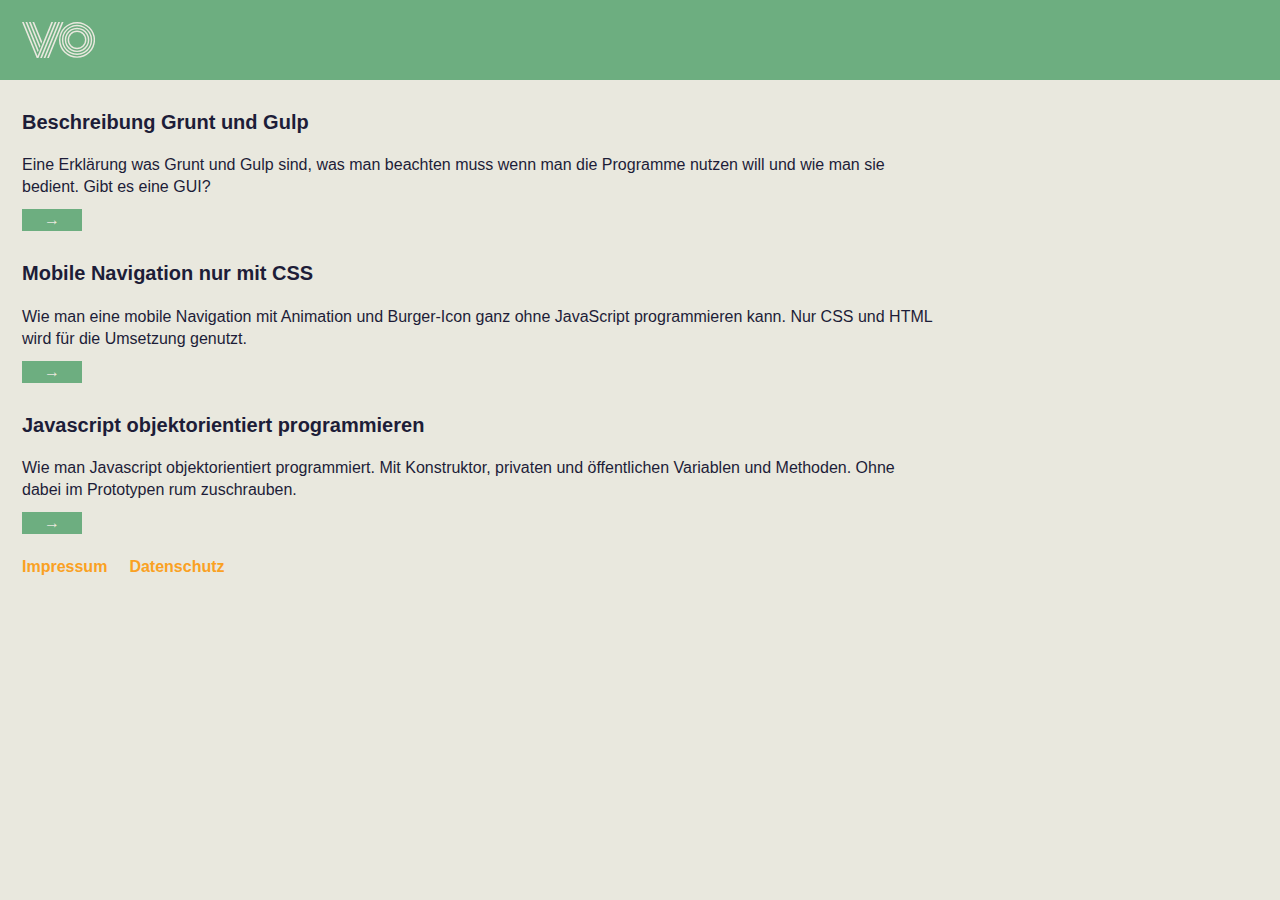
<file: index.html>
<!doctype html><html lang=""><head><meta charset="utf-8"><meta http-equiv="x-ua-compatible" content="ie=edge"><title>vovovovo - Blog</title><meta name="description" content=""><meta name="viewport" content="width=device-width,initial-scale=1"><link rel="canonical" href="http://vovovovo.eu/index.html"></head><body><!--[if lt IE 8]><p class="browserupgrade">You are using an <strong>outdated</strong> browser. Please <a href="http://browsehappy.com/">upgrade your browser</a> to improve your experience.</p><![endif]--><div class="u-bg--green c-logo u-p"><a href="/"><svg xmlns="http://www.w3.org/2000/svg" width="73.099" height="36" viewBox="0 0 73.099283 36"><path d="M0 .076h1.748l13.81 33.82L29.365.076h1.726L16.432 36h-1.75L0 .076zM16.678 28.19l-.92 1.996L3.476.076H5.2L16.68 28.19zm1.726-4.273l-.852 2.147L6.95.076h1.748l9.706 23.84zm1.704-4.34l-.852 2.192L10.424.075h1.726l7.958 19.502zm19.66-19.5h1.747L26.833 36h-1.726L39.767.076zm-3.453 0h1.726L23.36 36h-1.726L36.315.076zm-3.497 0h1.748L19.883 36h-1.726L32.817.076zM49.422 12.34q-2.328 2.31-2.328 5.574 0 3.265 2.328 5.574 2.327 2.31 5.618 2.31 3.29 0 5.62-2.31 2.326-2.31 2.326-5.574T60.66 12.34q-2.33-2.308-5.62-2.308t-5.618 2.31zm-3.03 9.197q-.743-1.732-.743-3.623 0-1.89.742-3.602.742-1.732 2.006-2.986 1.265-1.254 2.99-1.99 1.746-.737 3.652-.737 1.906 0 3.632.735 1.746.737 3.01 1.99 1.264 1.255 2.006 2.987.743 1.712.743 3.602t-.742 3.623q-.742 1.712-2.006 2.966-1.264 1.254-3.01 1.99-1.726.737-3.632.737-1.906 0-3.652-.736-1.725-.737-2.99-1.99-1.264-1.255-2.006-2.967zm-.743-9.017q-1.445 2.468-1.445 5.394 0 2.927 1.444 5.395 1.464 2.467 3.952 3.92 2.49 1.433 5.438 1.433 2.95 0 5.438-1.433 2.488-1.453 3.933-3.92 1.466-2.47 1.466-5.396 0-2.926-1.465-5.394-1.444-2.468-3.932-3.9-2.488-1.454-5.438-1.454-2.95 0-5.438 1.453-2.488 1.432-3.953 3.9zm-1.245 11.505q-1.645-2.806-1.645-6.11 0-3.305 1.645-6.11 1.646-2.808 4.475-4.44 2.83-1.632 6.16-1.632t6.16 1.632q2.83 1.632 4.475 4.44 1.645 2.805 1.645 6.11 0 3.304-1.645 6.11-1.645 2.807-4.475 4.44-2.83 1.63-6.16 1.63t-6.16-1.63q-2.83-1.633-4.475-4.44zM42.4 12.62q-1.085 2.528-1.085 5.294 0 2.767 1.084 5.295 1.082 2.527 2.908 4.358 1.846 1.812 4.395 2.887 2.548 1.074 5.337 1.074 2.79 0 5.338-1.075t4.374-2.887q1.846-1.83 2.93-4.36 1.083-2.527 1.083-5.294 0-2.766-1.083-5.294-1.084-2.528-2.93-4.34-1.826-1.83-4.374-2.906Q57.828 4.3 55.04 4.3q-2.79 0-5.337 1.074-2.55 1.075-4.395 2.906-1.826 1.812-2.91 4.34zm-.503 12.838q-2.026-3.463-2.026-7.544 0-4.08 2.027-7.544 2.047-3.463 5.538-5.473 3.492-2.03 7.605-2.03 4.114 0 7.605 2.03 3.49 2.01 5.518 5.473 2.047 3.464 2.047 7.544t-2.047 7.544q-2.027 3.464-5.518 5.494-3.49 2.01-7.605 2.01-4.113 0-7.605-2.01-3.49-2.03-5.538-5.494zM39.73 11.525q-1.304 3.045-1.304 6.39 0 3.344 1.304 6.41 1.324 3.044 3.552 5.254 2.227 2.208 5.297 3.522 3.09 1.294 6.46 1.294t6.44-1.294q3.09-1.314 5.32-3.523 2.226-2.21 3.53-5.256 1.325-3.065 1.325-6.41 0-3.344-1.325-6.39Q69.026 8.46 66.8 6.25q-2.23-2.21-5.32-3.503-3.07-1.314-6.44-1.314-3.37 0-6.46 1.314Q45.51 4.04 43.28 6.25q-2.228 2.21-3.552 5.275zM38.406 24.88q-1.425-3.323-1.425-6.966 0-3.642 1.426-6.946 1.444-3.324 3.852-5.713 2.428-2.41 5.76-3.822Q51.367 0 55.04 0t7.003 1.433q3.35 1.413 5.76 3.822 2.427 2.39 3.852 5.713 1.444 3.304 1.444 6.946 0 3.643-1.445 6.967-1.425 3.305-3.853 5.714-2.408 2.39-5.76 3.802-3.33 1.433-7.002 1.433-3.672 0-7.023-1.434-3.33-1.413-5.76-3.802-2.407-2.41-3.85-5.713z"/></svg></a></div><div class="c-wrapper u-ph u-pt"><a href="Beschreibung-Grunt-und-Gulp.html" class="u-text--blue-dark u-cursor--pointer c-link-widget u-display--block"><h2 class="u-h3 u-mb- u-text--bold">Beschreibung Grunt und Gulp</h2><p class="u-mb-">Eine Erklärung was Grunt und Gulp sind, was man beachten muss wenn man die Programme nutzen will und wie man sie bedient. Gibt es eine GUI?</p><p class="u-bg--green u-display--inline-block u-text--grey-light u-ph">&#8594;</p></a><a href="Mobile-Navigation-nur-mit-CSS.html" class="u-text--blue-dark u-cursor--pointer c-link-widget u-display--block"><h2 class="u-h3 u-mb- u-text--bold">Mobile Navigation nur mit CSS</h2><p class="u-mb-">Wie man eine mobile Navigation mit Animation und Burger-Icon ganz ohne JavaScript programmieren kann. Nur CSS und HTML wird für die Umsetzung genutzt.</p><p class="u-bg--green u-display--inline-block u-text--grey-light u-ph">&#8594;</p></a><a href="Javascript-objektorientiert-programmieren.html" class="u-text--blue-dark u-cursor--pointer c-link-widget u-display--block"><h2 class="u-h3 u-mb- u-text--bold">Javascript objektorientiert programmieren</h2><p class="u-mb-">Wie man Javascript objektorientiert programmiert. Mit Konstruktor, privaten und öffentlichen Variablen und Methoden. Ohne dabei im Prototypen rum zuschrauben.</p><p class="u-bg--green u-display--inline-block u-text--grey-light u-ph">&#8594;</p></a></div><footer class="u-mh u-mb"><a href="Impressum.html" class="u-pr">Impressum</a><a href="Datenschutz.html">Datenschutz</a></footer><link rel="stylesheet" href="main.css"></body></html>
</file>
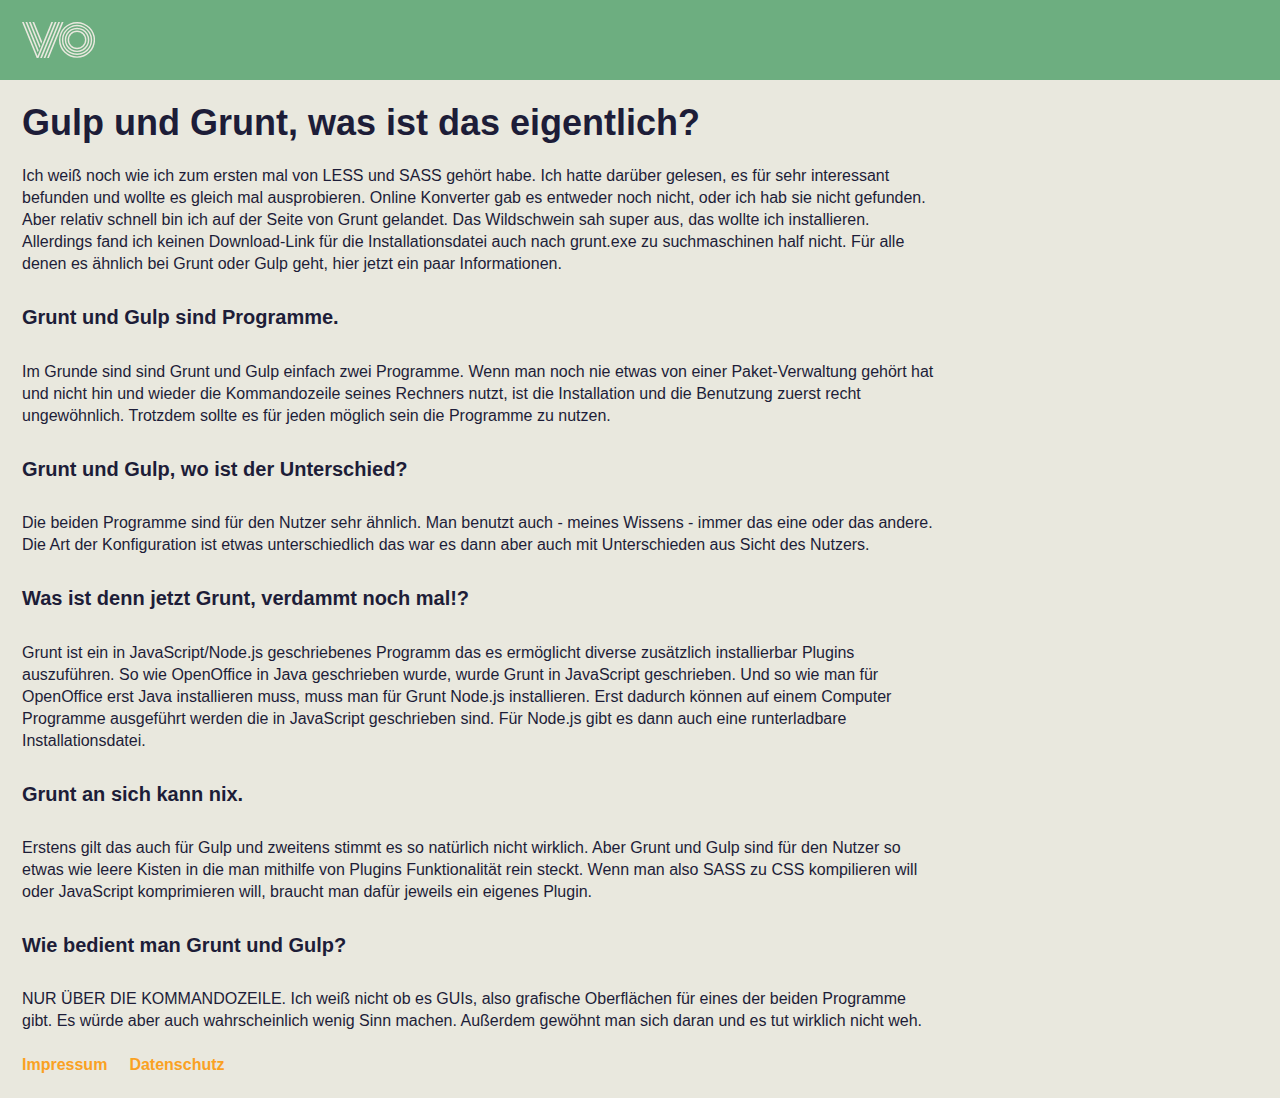
<file: Beschreibung-Grunt-und-Gulp.html>
<!doctype html><html lang=""><head><meta charset="utf-8"><meta http-equiv="x-ua-compatible" content="ie=edge"><title>Beschreibung Grunt und Gulp</title><meta name="description" content="Eine Erklärung was Grunt und Gulp sind, was man beachten muss wenn man die Programme nutzen will und wie man sie bedient. Gibt es eine GUI?"><meta name="viewport" content="width=device-width,initial-scale=1"><link rel="canonical" href="http://vovovovo.eu/Beschreibung-Grunt-und-Gulp.html"></head><body><!--[if lt IE 8]><p class="browserupgrade">You are using an <strong>outdated</strong> browser. Please <a href="http://browsehappy.com/">upgrade your browser</a> to improve your experience.</p><![endif]--><div class="u-bg--green c-logo u-p"><a href="/"><svg xmlns="http://www.w3.org/2000/svg" width="73.099" height="36" viewBox="0 0 73.099283 36"><path d="M0 .076h1.748l13.81 33.82L29.365.076h1.726L16.432 36h-1.75L0 .076zM16.678 28.19l-.92 1.996L3.476.076H5.2L16.68 28.19zm1.726-4.273l-.852 2.147L6.95.076h1.748l9.706 23.84zm1.704-4.34l-.852 2.192L10.424.075h1.726l7.958 19.502zm19.66-19.5h1.747L26.833 36h-1.726L39.767.076zm-3.453 0h1.726L23.36 36h-1.726L36.315.076zm-3.497 0h1.748L19.883 36h-1.726L32.817.076zM49.422 12.34q-2.328 2.31-2.328 5.574 0 3.265 2.328 5.574 2.327 2.31 5.618 2.31 3.29 0 5.62-2.31 2.326-2.31 2.326-5.574T60.66 12.34q-2.33-2.308-5.62-2.308t-5.618 2.31zm-3.03 9.197q-.743-1.732-.743-3.623 0-1.89.742-3.602.742-1.732 2.006-2.986 1.265-1.254 2.99-1.99 1.746-.737 3.652-.737 1.906 0 3.632.735 1.746.737 3.01 1.99 1.264 1.255 2.006 2.987.743 1.712.743 3.602t-.742 3.623q-.742 1.712-2.006 2.966-1.264 1.254-3.01 1.99-1.726.737-3.632.737-1.906 0-3.652-.736-1.725-.737-2.99-1.99-1.264-1.255-2.006-2.967zm-.743-9.017q-1.445 2.468-1.445 5.394 0 2.927 1.444 5.395 1.464 2.467 3.952 3.92 2.49 1.433 5.438 1.433 2.95 0 5.438-1.433 2.488-1.453 3.933-3.92 1.466-2.47 1.466-5.396 0-2.926-1.465-5.394-1.444-2.468-3.932-3.9-2.488-1.454-5.438-1.454-2.95 0-5.438 1.453-2.488 1.432-3.953 3.9zm-1.245 11.505q-1.645-2.806-1.645-6.11 0-3.305 1.645-6.11 1.646-2.808 4.475-4.44 2.83-1.632 6.16-1.632t6.16 1.632q2.83 1.632 4.475 4.44 1.645 2.805 1.645 6.11 0 3.304-1.645 6.11-1.645 2.807-4.475 4.44-2.83 1.63-6.16 1.63t-6.16-1.63q-2.83-1.633-4.475-4.44zM42.4 12.62q-1.085 2.528-1.085 5.294 0 2.767 1.084 5.295 1.082 2.527 2.908 4.358 1.846 1.812 4.395 2.887 2.548 1.074 5.337 1.074 2.79 0 5.338-1.075t4.374-2.887q1.846-1.83 2.93-4.36 1.083-2.527 1.083-5.294 0-2.766-1.083-5.294-1.084-2.528-2.93-4.34-1.826-1.83-4.374-2.906Q57.828 4.3 55.04 4.3q-2.79 0-5.337 1.074-2.55 1.075-4.395 2.906-1.826 1.812-2.91 4.34zm-.503 12.838q-2.026-3.463-2.026-7.544 0-4.08 2.027-7.544 2.047-3.463 5.538-5.473 3.492-2.03 7.605-2.03 4.114 0 7.605 2.03 3.49 2.01 5.518 5.473 2.047 3.464 2.047 7.544t-2.047 7.544q-2.027 3.464-5.518 5.494-3.49 2.01-7.605 2.01-4.113 0-7.605-2.01-3.49-2.03-5.538-5.494zM39.73 11.525q-1.304 3.045-1.304 6.39 0 3.344 1.304 6.41 1.324 3.044 3.552 5.254 2.227 2.208 5.297 3.522 3.09 1.294 6.46 1.294t6.44-1.294q3.09-1.314 5.32-3.523 2.226-2.21 3.53-5.256 1.325-3.065 1.325-6.41 0-3.344-1.325-6.39Q69.026 8.46 66.8 6.25q-2.23-2.21-5.32-3.503-3.07-1.314-6.44-1.314-3.37 0-6.46 1.314Q45.51 4.04 43.28 6.25q-2.228 2.21-3.552 5.275zM38.406 24.88q-1.425-3.323-1.425-6.966 0-3.642 1.426-6.946 1.444-3.324 3.852-5.713 2.428-2.41 5.76-3.822Q51.367 0 55.04 0t7.003 1.433q3.35 1.413 5.76 3.822 2.427 2.39 3.852 5.713 1.444 3.304 1.444 6.946 0 3.643-1.445 6.967-1.425 3.305-3.853 5.714-2.408 2.39-5.76 3.802-3.33 1.433-7.002 1.433-3.672 0-7.023-1.434-3.33-1.413-5.76-3.802-2.407-2.41-3.85-5.713z"/></svg></a></div><section class="c-wrapper u-ph u-pt"><h1>Gulp und Grunt, was ist das eigentlich?</h1><p>Ich weiß noch wie ich zum ersten mal von LESS und SASS gehört habe. Ich hatte darüber gelesen, es für sehr interessant befunden und wollte es gleich mal ausprobieren. Online Konverter gab es entweder noch nicht, oder ich hab sie nicht gefunden. Aber relativ schnell bin ich auf der Seite von Grunt gelandet. Das Wildschwein sah super aus, das wollte ich installieren. Allerdings fand ich keinen Download-Link für die Installationsdatei auch nach grunt.exe zu suchmaschinen half nicht. Für alle denen es ähnlich bei Grunt oder Gulp geht, hier jetzt ein paar Informationen.</p><h2>Grunt und Gulp sind Programme.</h2><p>Im Grunde sind sind Grunt und Gulp einfach zwei Programme. Wenn man noch nie etwas von einer Paket-Verwaltung gehört hat und nicht hin und wieder die Kommandozeile seines Rechners nutzt, ist die Installation und die Benutzung zuerst recht ungewöhnlich. Trotzdem sollte es für jeden möglich sein die Programme zu nutzen.</p><h2>Grunt und Gulp, wo ist der Unterschied?</h2><p>Die beiden Programme sind für den Nutzer sehr ähnlich. Man benutzt auch - meines Wissens - immer das eine oder das andere. Die Art der Konfiguration ist etwas unterschiedlich das war es dann aber auch mit Unterschieden aus Sicht des Nutzers.</p><h2>Was ist denn jetzt Grunt, verdammt noch mal!?</h2><p>Grunt ist ein in JavaScript/Node.js geschriebenes Programm das es ermöglicht diverse zusätzlich installierbar Plugins auszuführen. So wie OpenOffice in Java geschrieben wurde, wurde Grunt in JavaScript geschrieben. Und so wie man für OpenOffice erst Java installieren muss, muss man für Grunt Node.js installieren. Erst dadurch können auf einem Computer Programme ausgeführt werden die in JavaScript geschrieben sind. Für Node.js gibt es dann auch eine runterladbare Installationsdatei.</p><h2>Grunt an sich kann nix.</h2><p>Erstens gilt das auch für Gulp und zweitens stimmt es so natürlich nicht wirklich. Aber Grunt und Gulp sind für den Nutzer so etwas wie leere Kisten in die man mithilfe von Plugins Funktionalität rein steckt. Wenn man also SASS zu CSS kompilieren will oder JavaScript komprimieren will, braucht man dafür jeweils ein eigenes Plugin.</p><h2>Wie bedient man Grunt und Gulp?</h2><p>NUR ÜBER DIE KOMMANDOZEILE. Ich weiß nicht ob es GUIs, also grafische Oberflächen für eines der beiden Programme gibt. Es würde aber auch wahrscheinlich wenig Sinn machen. Außerdem gewöhnt man sich daran und es tut wirklich nicht weh.</p></section><footer class="u-mh u-mb"><a href="Impressum.html" class="u-pr">Impressum</a><a href="Datenschutz.html">Datenschutz</a></footer><link rel="stylesheet" href="main.css"><link rel="stylesheet" href="prism.css"></body></html>
</file>
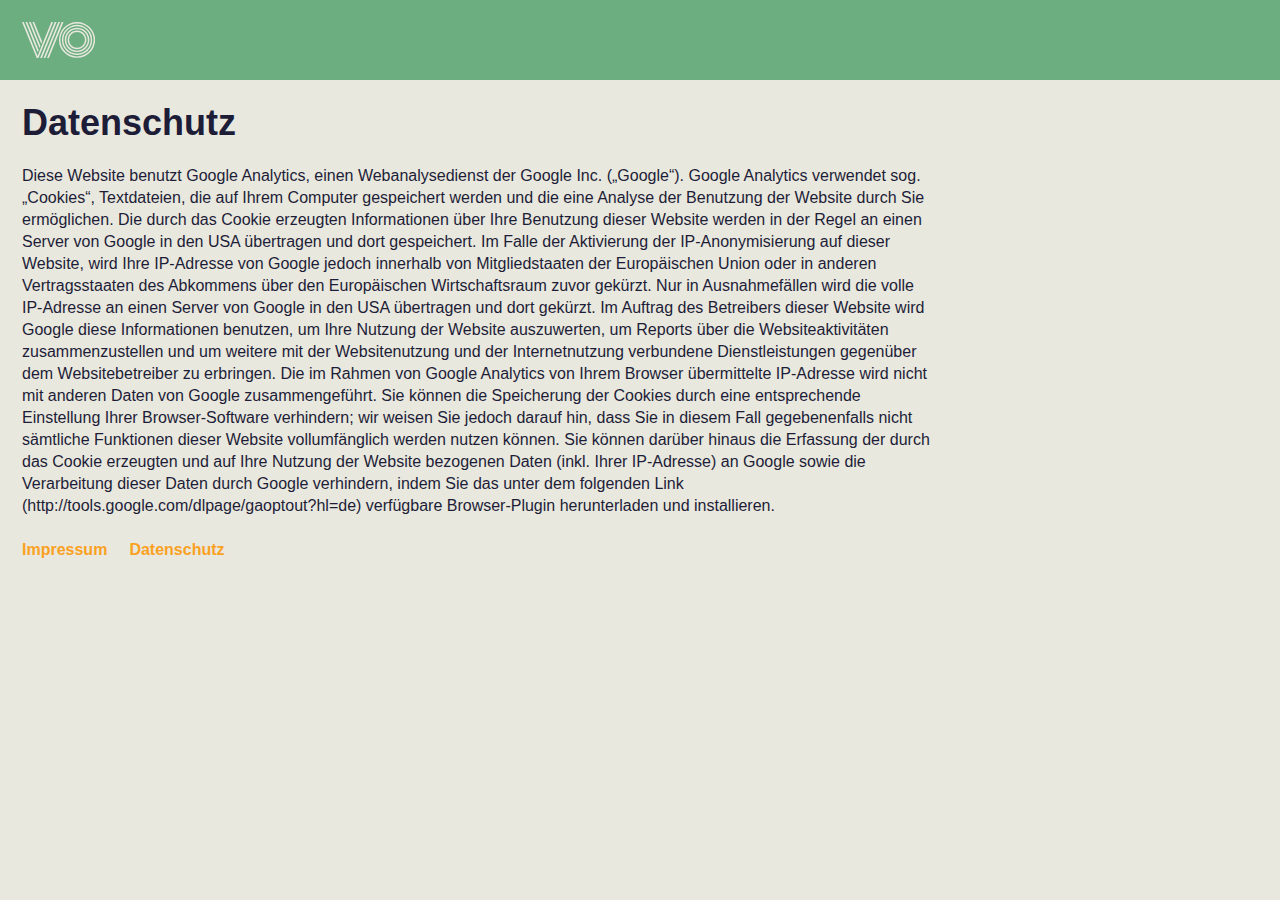
<file: Datenschutz.html>
<!doctype html><html lang=""><head><meta charset="utf-8"><meta http-equiv="x-ua-compatible" content="ie=edge"><title>Datenschutz</title><meta name="description" content=""><meta name="viewport" content="width=device-width,initial-scale=1"><link rel="canonical" href="http://vovovovo.eu/Datenschutz.html"></head><body><!--[if lt IE 8]><p class="browserupgrade">You are using an <strong>outdated</strong> browser. Please <a href="http://browsehappy.com/">upgrade your browser</a> to improve your experience.</p><![endif]--><div class="u-bg--green c-logo u-p"><a href="/"><svg xmlns="http://www.w3.org/2000/svg" width="73.099" height="36" viewBox="0 0 73.099283 36"><path d="M0 .076h1.748l13.81 33.82L29.365.076h1.726L16.432 36h-1.75L0 .076zM16.678 28.19l-.92 1.996L3.476.076H5.2L16.68 28.19zm1.726-4.273l-.852 2.147L6.95.076h1.748l9.706 23.84zm1.704-4.34l-.852 2.192L10.424.075h1.726l7.958 19.502zm19.66-19.5h1.747L26.833 36h-1.726L39.767.076zm-3.453 0h1.726L23.36 36h-1.726L36.315.076zm-3.497 0h1.748L19.883 36h-1.726L32.817.076zM49.422 12.34q-2.328 2.31-2.328 5.574 0 3.265 2.328 5.574 2.327 2.31 5.618 2.31 3.29 0 5.62-2.31 2.326-2.31 2.326-5.574T60.66 12.34q-2.33-2.308-5.62-2.308t-5.618 2.31zm-3.03 9.197q-.743-1.732-.743-3.623 0-1.89.742-3.602.742-1.732 2.006-2.986 1.265-1.254 2.99-1.99 1.746-.737 3.652-.737 1.906 0 3.632.735 1.746.737 3.01 1.99 1.264 1.255 2.006 2.987.743 1.712.743 3.602t-.742 3.623q-.742 1.712-2.006 2.966-1.264 1.254-3.01 1.99-1.726.737-3.632.737-1.906 0-3.652-.736-1.725-.737-2.99-1.99-1.264-1.255-2.006-2.967zm-.743-9.017q-1.445 2.468-1.445 5.394 0 2.927 1.444 5.395 1.464 2.467 3.952 3.92 2.49 1.433 5.438 1.433 2.95 0 5.438-1.433 2.488-1.453 3.933-3.92 1.466-2.47 1.466-5.396 0-2.926-1.465-5.394-1.444-2.468-3.932-3.9-2.488-1.454-5.438-1.454-2.95 0-5.438 1.453-2.488 1.432-3.953 3.9zm-1.245 11.505q-1.645-2.806-1.645-6.11 0-3.305 1.645-6.11 1.646-2.808 4.475-4.44 2.83-1.632 6.16-1.632t6.16 1.632q2.83 1.632 4.475 4.44 1.645 2.805 1.645 6.11 0 3.304-1.645 6.11-1.645 2.807-4.475 4.44-2.83 1.63-6.16 1.63t-6.16-1.63q-2.83-1.633-4.475-4.44zM42.4 12.62q-1.085 2.528-1.085 5.294 0 2.767 1.084 5.295 1.082 2.527 2.908 4.358 1.846 1.812 4.395 2.887 2.548 1.074 5.337 1.074 2.79 0 5.338-1.075t4.374-2.887q1.846-1.83 2.93-4.36 1.083-2.527 1.083-5.294 0-2.766-1.083-5.294-1.084-2.528-2.93-4.34-1.826-1.83-4.374-2.906Q57.828 4.3 55.04 4.3q-2.79 0-5.337 1.074-2.55 1.075-4.395 2.906-1.826 1.812-2.91 4.34zm-.503 12.838q-2.026-3.463-2.026-7.544 0-4.08 2.027-7.544 2.047-3.463 5.538-5.473 3.492-2.03 7.605-2.03 4.114 0 7.605 2.03 3.49 2.01 5.518 5.473 2.047 3.464 2.047 7.544t-2.047 7.544q-2.027 3.464-5.518 5.494-3.49 2.01-7.605 2.01-4.113 0-7.605-2.01-3.49-2.03-5.538-5.494zM39.73 11.525q-1.304 3.045-1.304 6.39 0 3.344 1.304 6.41 1.324 3.044 3.552 5.254 2.227 2.208 5.297 3.522 3.09 1.294 6.46 1.294t6.44-1.294q3.09-1.314 5.32-3.523 2.226-2.21 3.53-5.256 1.325-3.065 1.325-6.41 0-3.344-1.325-6.39Q69.026 8.46 66.8 6.25q-2.23-2.21-5.32-3.503-3.07-1.314-6.44-1.314-3.37 0-6.46 1.314Q45.51 4.04 43.28 6.25q-2.228 2.21-3.552 5.275zM38.406 24.88q-1.425-3.323-1.425-6.966 0-3.642 1.426-6.946 1.444-3.324 3.852-5.713 2.428-2.41 5.76-3.822Q51.367 0 55.04 0t7.003 1.433q3.35 1.413 5.76 3.822 2.427 2.39 3.852 5.713 1.444 3.304 1.444 6.946 0 3.643-1.445 6.967-1.425 3.305-3.853 5.714-2.408 2.39-5.76 3.802-3.33 1.433-7.002 1.433-3.672 0-7.023-1.434-3.33-1.413-5.76-3.802-2.407-2.41-3.85-5.713z"/></svg></a></div><section class="c-wrapper u-ph u-pt"><h1>Datenschutz</h1><p>Diese Website benutzt Google Analytics, einen Webanalysedienst der Google Inc. („Google“). Google Analytics verwendet sog. „Cookies“, Textdateien, die auf Ihrem Computer gespeichert werden und die eine Analyse der Benutzung der Website durch Sie ermöglichen. Die durch das Cookie erzeugten Informationen über Ihre Benutzung dieser Website werden in der Regel an einen Server von Google in den USA übertragen und dort gespeichert. Im Falle der Aktivierung der IP-Anonymisierung auf dieser Website, wird Ihre IP-Adresse von Google jedoch innerhalb von Mitgliedstaaten der Europäischen Union oder in anderen Vertragsstaaten des Abkommens über den Europäischen Wirtschaftsraum zuvor gekürzt. Nur in Ausnahmefällen wird die volle IP-Adresse an einen Server von Google in den USA übertragen und dort gekürzt. Im Auftrag des Betreibers dieser Website wird Google diese Informationen benutzen, um Ihre Nutzung der Website auszuwerten, um Reports über die Websiteaktivitäten zusammenzustellen und um weitere mit der Websitenutzung und der Internetnutzung verbundene Dienstleistungen gegenüber dem Websitebetreiber zu erbringen. Die im Rahmen von Google Analytics von Ihrem Browser übermittelte IP-Adresse wird nicht mit anderen Daten von Google zusammengeführt. Sie können die Speicherung der Cookies durch eine entsprechende Einstellung Ihrer Browser-Software verhindern; wir weisen Sie jedoch darauf hin, dass Sie in diesem Fall gegebenenfalls nicht sämtliche Funktionen dieser Website vollumfänglich werden nutzen können. Sie können darüber hinaus die Erfassung der durch das Cookie erzeugten und auf Ihre Nutzung der Website bezogenen Daten (inkl. Ihrer IP-Adresse) an Google sowie die Verarbeitung dieser Daten durch Google verhindern, indem Sie das unter dem folgenden Link (http://tools.google.com/dlpage/gaoptout?hl=de) verfügbare Browser-Plugin herunterladen und installieren.</p></section><footer class="u-mh u-mb"><a href="Impressum.html" class="u-pr">Impressum</a><a href="Datenschutz.html">Datenschutz</a></footer><link rel="stylesheet" href="main.css"><link rel="stylesheet" href="prism.css"></body></html>
</file>
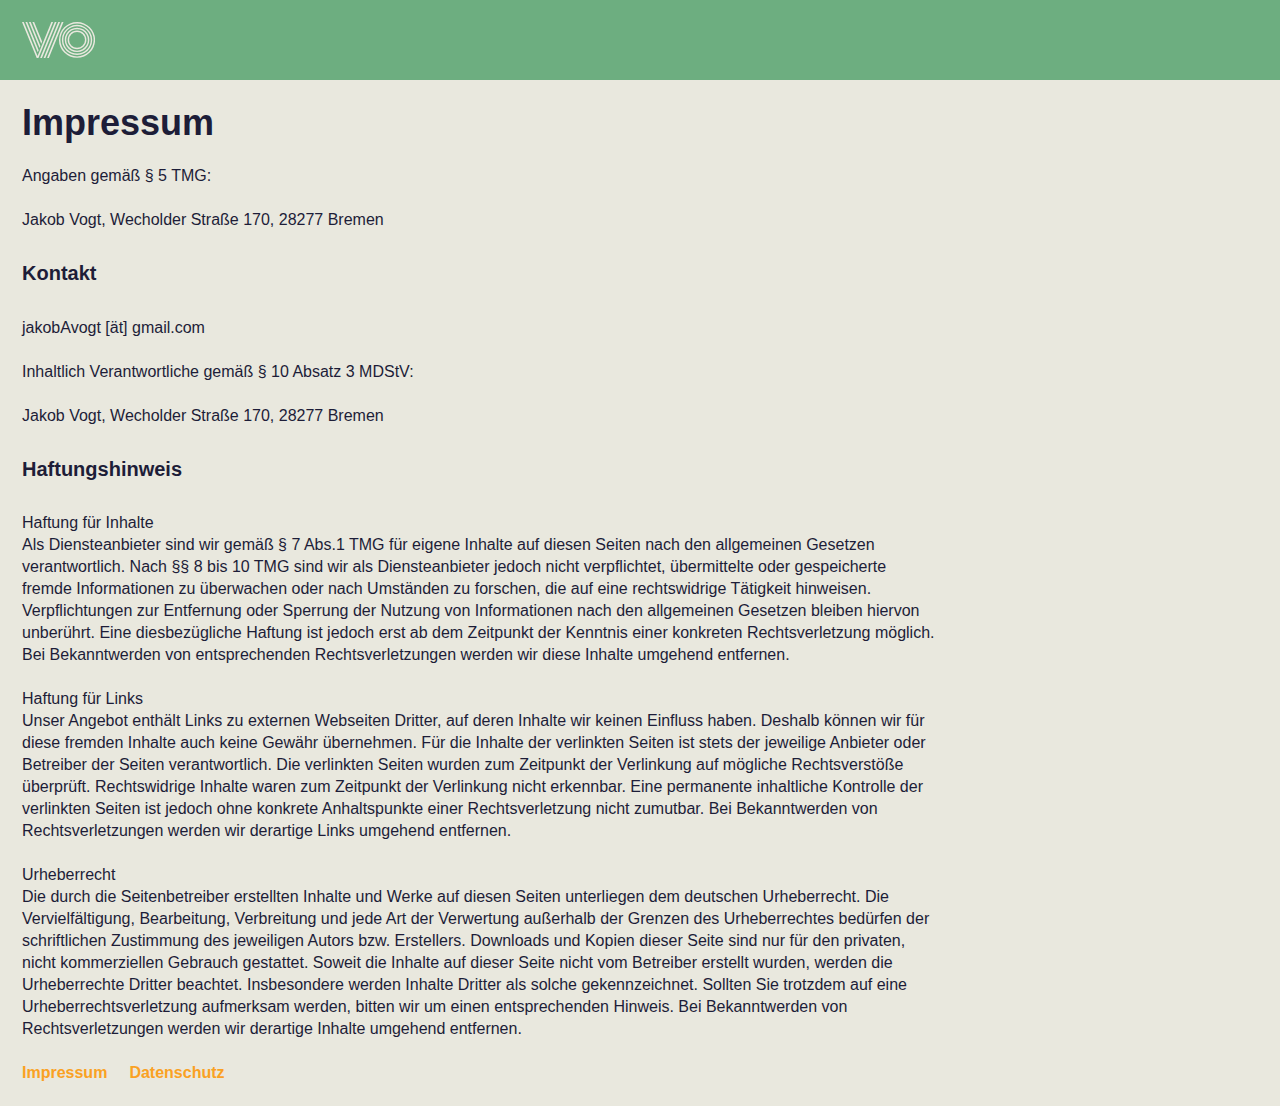
<file: Impressum.html>
<!doctype html><html lang=""><head><meta charset="utf-8"><meta http-equiv="x-ua-compatible" content="ie=edge"><title>Impressum</title><meta name="description" content=""><meta name="viewport" content="width=device-width,initial-scale=1"><link rel="canonical" href="http://vovovovo.eu/Impressum.html"></head><body><!--[if lt IE 8]><p class="browserupgrade">You are using an <strong>outdated</strong> browser. Please <a href="http://browsehappy.com/">upgrade your browser</a> to improve your experience.</p><![endif]--><div class="u-bg--green c-logo u-p"><a href="/"><svg xmlns="http://www.w3.org/2000/svg" width="73.099" height="36" viewBox="0 0 73.099283 36"><path d="M0 .076h1.748l13.81 33.82L29.365.076h1.726L16.432 36h-1.75L0 .076zM16.678 28.19l-.92 1.996L3.476.076H5.2L16.68 28.19zm1.726-4.273l-.852 2.147L6.95.076h1.748l9.706 23.84zm1.704-4.34l-.852 2.192L10.424.075h1.726l7.958 19.502zm19.66-19.5h1.747L26.833 36h-1.726L39.767.076zm-3.453 0h1.726L23.36 36h-1.726L36.315.076zm-3.497 0h1.748L19.883 36h-1.726L32.817.076zM49.422 12.34q-2.328 2.31-2.328 5.574 0 3.265 2.328 5.574 2.327 2.31 5.618 2.31 3.29 0 5.62-2.31 2.326-2.31 2.326-5.574T60.66 12.34q-2.33-2.308-5.62-2.308t-5.618 2.31zm-3.03 9.197q-.743-1.732-.743-3.623 0-1.89.742-3.602.742-1.732 2.006-2.986 1.265-1.254 2.99-1.99 1.746-.737 3.652-.737 1.906 0 3.632.735 1.746.737 3.01 1.99 1.264 1.255 2.006 2.987.743 1.712.743 3.602t-.742 3.623q-.742 1.712-2.006 2.966-1.264 1.254-3.01 1.99-1.726.737-3.632.737-1.906 0-3.652-.736-1.725-.737-2.99-1.99-1.264-1.255-2.006-2.967zm-.743-9.017q-1.445 2.468-1.445 5.394 0 2.927 1.444 5.395 1.464 2.467 3.952 3.92 2.49 1.433 5.438 1.433 2.95 0 5.438-1.433 2.488-1.453 3.933-3.92 1.466-2.47 1.466-5.396 0-2.926-1.465-5.394-1.444-2.468-3.932-3.9-2.488-1.454-5.438-1.454-2.95 0-5.438 1.453-2.488 1.432-3.953 3.9zm-1.245 11.505q-1.645-2.806-1.645-6.11 0-3.305 1.645-6.11 1.646-2.808 4.475-4.44 2.83-1.632 6.16-1.632t6.16 1.632q2.83 1.632 4.475 4.44 1.645 2.805 1.645 6.11 0 3.304-1.645 6.11-1.645 2.807-4.475 4.44-2.83 1.63-6.16 1.63t-6.16-1.63q-2.83-1.633-4.475-4.44zM42.4 12.62q-1.085 2.528-1.085 5.294 0 2.767 1.084 5.295 1.082 2.527 2.908 4.358 1.846 1.812 4.395 2.887 2.548 1.074 5.337 1.074 2.79 0 5.338-1.075t4.374-2.887q1.846-1.83 2.93-4.36 1.083-2.527 1.083-5.294 0-2.766-1.083-5.294-1.084-2.528-2.93-4.34-1.826-1.83-4.374-2.906Q57.828 4.3 55.04 4.3q-2.79 0-5.337 1.074-2.55 1.075-4.395 2.906-1.826 1.812-2.91 4.34zm-.503 12.838q-2.026-3.463-2.026-7.544 0-4.08 2.027-7.544 2.047-3.463 5.538-5.473 3.492-2.03 7.605-2.03 4.114 0 7.605 2.03 3.49 2.01 5.518 5.473 2.047 3.464 2.047 7.544t-2.047 7.544q-2.027 3.464-5.518 5.494-3.49 2.01-7.605 2.01-4.113 0-7.605-2.01-3.49-2.03-5.538-5.494zM39.73 11.525q-1.304 3.045-1.304 6.39 0 3.344 1.304 6.41 1.324 3.044 3.552 5.254 2.227 2.208 5.297 3.522 3.09 1.294 6.46 1.294t6.44-1.294q3.09-1.314 5.32-3.523 2.226-2.21 3.53-5.256 1.325-3.065 1.325-6.41 0-3.344-1.325-6.39Q69.026 8.46 66.8 6.25q-2.23-2.21-5.32-3.503-3.07-1.314-6.44-1.314-3.37 0-6.46 1.314Q45.51 4.04 43.28 6.25q-2.228 2.21-3.552 5.275zM38.406 24.88q-1.425-3.323-1.425-6.966 0-3.642 1.426-6.946 1.444-3.324 3.852-5.713 2.428-2.41 5.76-3.822Q51.367 0 55.04 0t7.003 1.433q3.35 1.413 5.76 3.822 2.427 2.39 3.852 5.713 1.444 3.304 1.444 6.946 0 3.643-1.445 6.967-1.425 3.305-3.853 5.714-2.408 2.39-5.76 3.802-3.33 1.433-7.002 1.433-3.672 0-7.023-1.434-3.33-1.413-5.76-3.802-2.407-2.41-3.85-5.713z"/></svg></a></div><section class="c-wrapper u-ph u-pt"><h1>Impressum</h1><p>Angaben gemäß § 5 TMG:</p><p>Jakob Vogt, Wecholder Straße 170, 28277 Bremen</p><h2>Kontakt</h2><p>jakobAvogt [ät] gmail.com</p><p>Inhaltlich Verantwortliche gemäß § 10 Absatz 3 MDStV:</p><p>Jakob Vogt, Wecholder Straße 170, 28277 Bremen</p><h2>Haftungshinweis</h2><h3>Haftung für Inhalte</h3><p>Als Diensteanbieter sind wir gemäß § 7 Abs.1 TMG für eigene Inhalte auf diesen Seiten nach den allgemeinen Gesetzen verantwortlich. Nach §§ 8 bis 10 TMG sind wir als Diensteanbieter jedoch nicht verpflichtet, übermittelte oder gespeicherte fremde Informationen zu überwachen oder nach Umständen zu forschen, die auf eine rechtswidrige Tätigkeit hinweisen. Verpflichtungen zur Entfernung oder Sperrung der Nutzung von Informationen nach den allgemeinen Gesetzen bleiben hiervon unberührt. Eine diesbezügliche Haftung ist jedoch erst ab dem Zeitpunkt der Kenntnis einer konkreten Rechtsverletzung möglich. Bei Bekanntwerden von entsprechenden Rechtsverletzungen werden wir diese Inhalte umgehend entfernen.</p><h3>Haftung für Links</h3><p>Unser Angebot enthält Links zu externen Webseiten Dritter, auf deren Inhalte wir keinen Einfluss haben. Deshalb können wir für diese fremden Inhalte auch keine Gewähr übernehmen. Für die Inhalte der verlinkten Seiten ist stets der jeweilige Anbieter oder Betreiber der Seiten verantwortlich. Die verlinkten Seiten wurden zum Zeitpunkt der Verlinkung auf mögliche Rechtsverstöße überprüft. Rechtswidrige Inhalte waren zum Zeitpunkt der Verlinkung nicht erkennbar. Eine permanente inhaltliche Kontrolle der verlinkten Seiten ist jedoch ohne konkrete Anhaltspunkte einer Rechtsverletzung nicht zumutbar. Bei Bekanntwerden von Rechtsverletzungen werden wir derartige Links umgehend entfernen.</p><h3>Urheberrecht</h3><p>Die durch die Seitenbetreiber erstellten Inhalte und Werke auf diesen Seiten unterliegen dem deutschen Urheberrecht. Die Vervielfältigung, Bearbeitung, Verbreitung und jede Art der Verwertung außerhalb der Grenzen des Urheberrechtes bedürfen der schriftlichen Zustimmung des jeweiligen Autors bzw. Erstellers. Downloads und Kopien dieser Seite sind nur für den privaten, nicht kommerziellen Gebrauch gestattet. Soweit die Inhalte auf dieser Seite nicht vom Betreiber erstellt wurden, werden die Urheberrechte Dritter beachtet. Insbesondere werden Inhalte Dritter als solche gekennzeichnet. Sollten Sie trotzdem auf eine Urheberrechtsverletzung aufmerksam werden, bitten wir um einen entsprechenden Hinweis. Bei Bekanntwerden von Rechtsverletzungen werden wir derartige Inhalte umgehend entfernen.</p></section><footer class="u-mh u-mb"><a href="Impressum.html" class="u-pr">Impressum</a><a href="Datenschutz.html">Datenschutz</a></footer><link rel="stylesheet" href="main.css"><link rel="stylesheet" href="prism.css"></body></html>
</file>
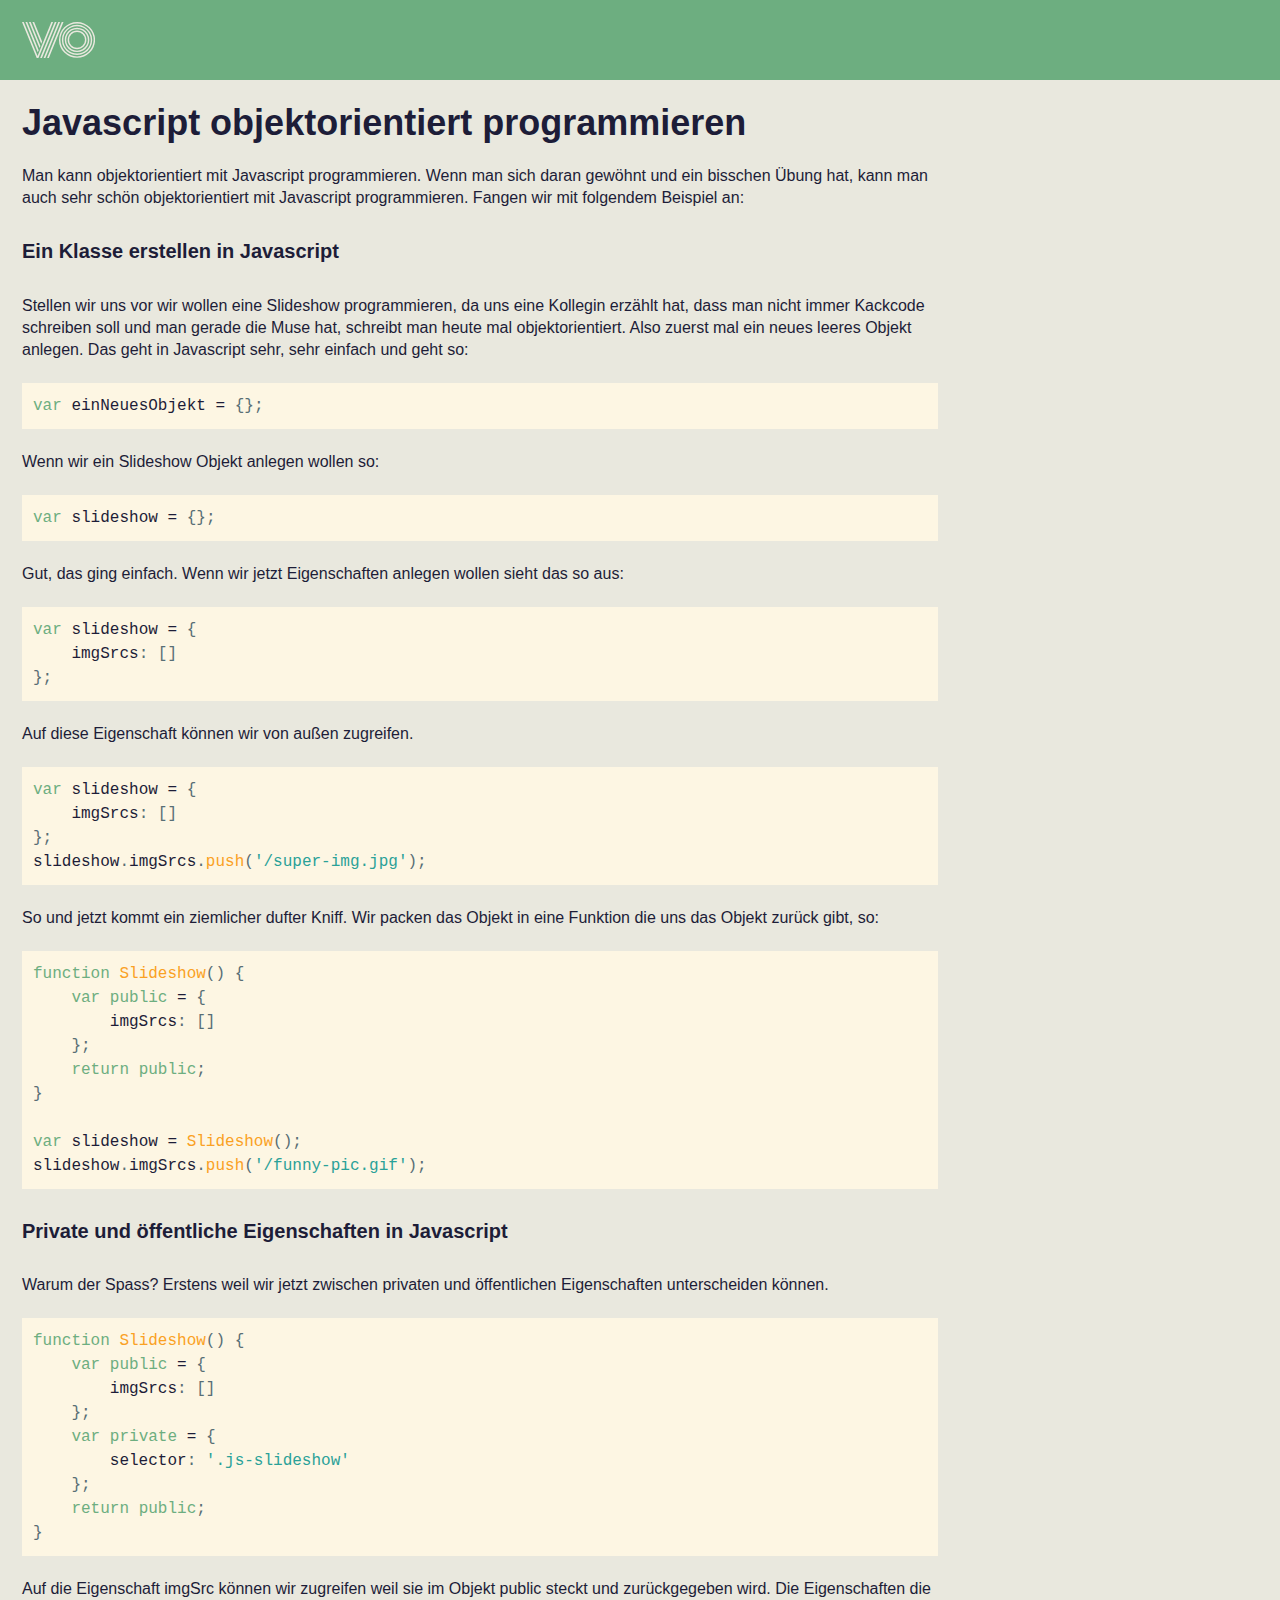
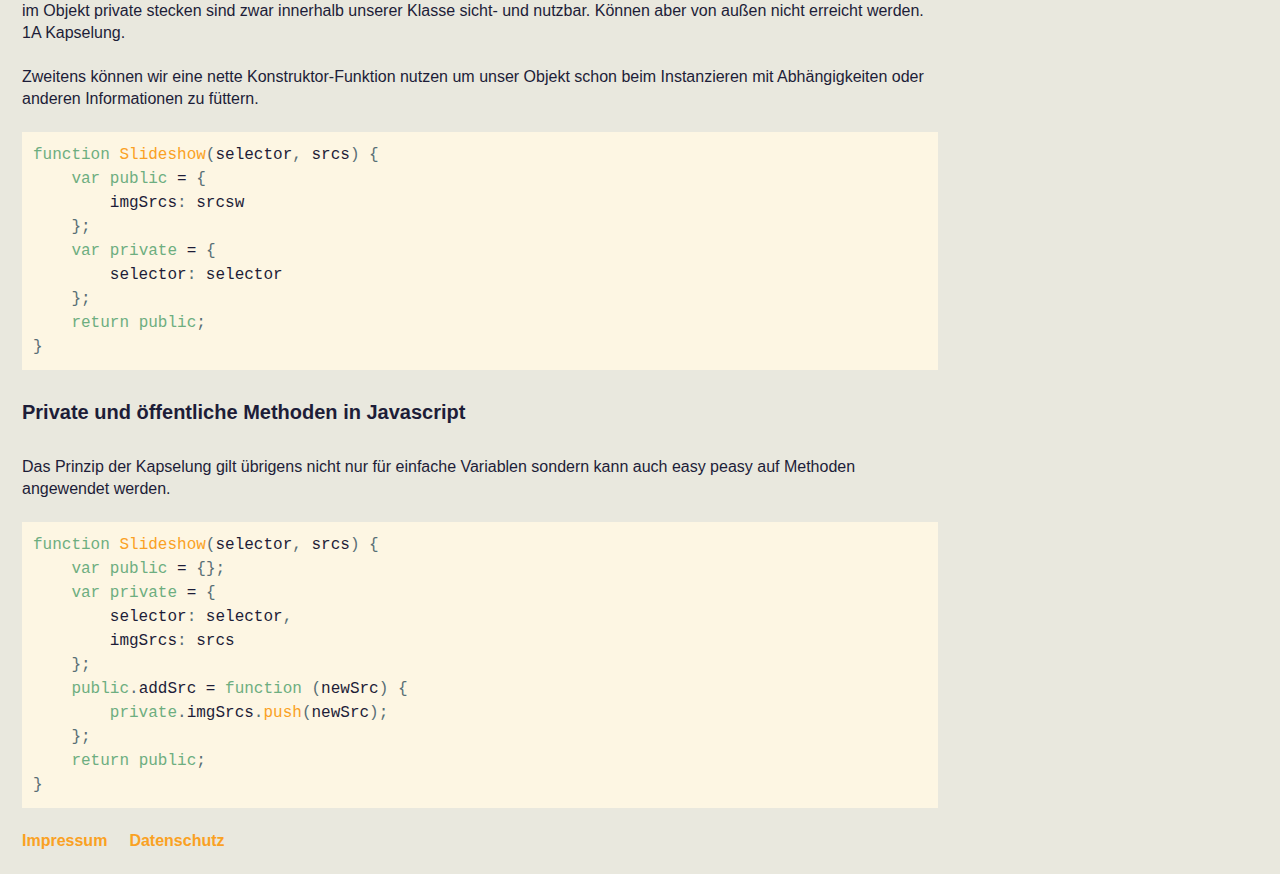
<file: Javascript-objektorientiert-programmieren.html>
<!doctype html><html lang=""><head><meta charset="utf-8"><meta http-equiv="x-ua-compatible" content="ie=edge"><title>Javascript objektorientiert programmieren</title><meta name="description" content="Wie man Javascript objektorientiert programmiert. Mit Konstruktor, privaten und öffentlichen Variablen und Methoden. Ohne dabei im Prototypen rum zuschrauben."><meta name="viewport" content="width=device-width,initial-scale=1"><link rel="canonical" href="http://vovovovo.eu/Javascript-objektorientiert-programmieren.html"></head><body><!--[if lt IE 8]><p class="browserupgrade">You are using an <strong>outdated</strong> browser. Please <a href="http://browsehappy.com/">upgrade your browser</a> to improve your experience.</p><![endif]--><div class="u-bg--green c-logo u-p"><a href="/"><svg xmlns="http://www.w3.org/2000/svg" width="73.099" height="36" viewBox="0 0 73.099283 36"><path d="M0 .076h1.748l13.81 33.82L29.365.076h1.726L16.432 36h-1.75L0 .076zM16.678 28.19l-.92 1.996L3.476.076H5.2L16.68 28.19zm1.726-4.273l-.852 2.147L6.95.076h1.748l9.706 23.84zm1.704-4.34l-.852 2.192L10.424.075h1.726l7.958 19.502zm19.66-19.5h1.747L26.833 36h-1.726L39.767.076zm-3.453 0h1.726L23.36 36h-1.726L36.315.076zm-3.497 0h1.748L19.883 36h-1.726L32.817.076zM49.422 12.34q-2.328 2.31-2.328 5.574 0 3.265 2.328 5.574 2.327 2.31 5.618 2.31 3.29 0 5.62-2.31 2.326-2.31 2.326-5.574T60.66 12.34q-2.33-2.308-5.62-2.308t-5.618 2.31zm-3.03 9.197q-.743-1.732-.743-3.623 0-1.89.742-3.602.742-1.732 2.006-2.986 1.265-1.254 2.99-1.99 1.746-.737 3.652-.737 1.906 0 3.632.735 1.746.737 3.01 1.99 1.264 1.255 2.006 2.987.743 1.712.743 3.602t-.742 3.623q-.742 1.712-2.006 2.966-1.264 1.254-3.01 1.99-1.726.737-3.632.737-1.906 0-3.652-.736-1.725-.737-2.99-1.99-1.264-1.255-2.006-2.967zm-.743-9.017q-1.445 2.468-1.445 5.394 0 2.927 1.444 5.395 1.464 2.467 3.952 3.92 2.49 1.433 5.438 1.433 2.95 0 5.438-1.433 2.488-1.453 3.933-3.92 1.466-2.47 1.466-5.396 0-2.926-1.465-5.394-1.444-2.468-3.932-3.9-2.488-1.454-5.438-1.454-2.95 0-5.438 1.453-2.488 1.432-3.953 3.9zm-1.245 11.505q-1.645-2.806-1.645-6.11 0-3.305 1.645-6.11 1.646-2.808 4.475-4.44 2.83-1.632 6.16-1.632t6.16 1.632q2.83 1.632 4.475 4.44 1.645 2.805 1.645 6.11 0 3.304-1.645 6.11-1.645 2.807-4.475 4.44-2.83 1.63-6.16 1.63t-6.16-1.63q-2.83-1.633-4.475-4.44zM42.4 12.62q-1.085 2.528-1.085 5.294 0 2.767 1.084 5.295 1.082 2.527 2.908 4.358 1.846 1.812 4.395 2.887 2.548 1.074 5.337 1.074 2.79 0 5.338-1.075t4.374-2.887q1.846-1.83 2.93-4.36 1.083-2.527 1.083-5.294 0-2.766-1.083-5.294-1.084-2.528-2.93-4.34-1.826-1.83-4.374-2.906Q57.828 4.3 55.04 4.3q-2.79 0-5.337 1.074-2.55 1.075-4.395 2.906-1.826 1.812-2.91 4.34zm-.503 12.838q-2.026-3.463-2.026-7.544 0-4.08 2.027-7.544 2.047-3.463 5.538-5.473 3.492-2.03 7.605-2.03 4.114 0 7.605 2.03 3.49 2.01 5.518 5.473 2.047 3.464 2.047 7.544t-2.047 7.544q-2.027 3.464-5.518 5.494-3.49 2.01-7.605 2.01-4.113 0-7.605-2.01-3.49-2.03-5.538-5.494zM39.73 11.525q-1.304 3.045-1.304 6.39 0 3.344 1.304 6.41 1.324 3.044 3.552 5.254 2.227 2.208 5.297 3.522 3.09 1.294 6.46 1.294t6.44-1.294q3.09-1.314 5.32-3.523 2.226-2.21 3.53-5.256 1.325-3.065 1.325-6.41 0-3.344-1.325-6.39Q69.026 8.46 66.8 6.25q-2.23-2.21-5.32-3.503-3.07-1.314-6.44-1.314-3.37 0-6.46 1.314Q45.51 4.04 43.28 6.25q-2.228 2.21-3.552 5.275zM38.406 24.88q-1.425-3.323-1.425-6.966 0-3.642 1.426-6.946 1.444-3.324 3.852-5.713 2.428-2.41 5.76-3.822Q51.367 0 55.04 0t7.003 1.433q3.35 1.413 5.76 3.822 2.427 2.39 3.852 5.713 1.444 3.304 1.444 6.946 0 3.643-1.445 6.967-1.425 3.305-3.853 5.714-2.408 2.39-5.76 3.802-3.33 1.433-7.002 1.433-3.672 0-7.023-1.434-3.33-1.413-5.76-3.802-2.407-2.41-3.85-5.713z"/></svg></a></div><section class="c-wrapper u-ph u-pt"><h1>Javascript objektorientiert programmieren</h1><p>Man kann objektorientiert mit Javascript programmieren. Wenn man sich daran gewöhnt und ein bisschen Übung hat, kann man auch sehr schön objektorientiert mit Javascript programmieren. Fangen wir mit folgendem Beispiel an:</p><h2>Ein Klasse erstellen in Javascript</h2><p>Stellen wir uns vor wir wollen eine Slideshow programmieren, da uns eine Kollegin erzählt hat, dass man nicht immer Kackcode schreiben soll und man gerade die Muse hat, schreibt man heute mal objektorientiert. Also zuerst mal ein neues leeres Objekt anlegen. Das geht in Javascript sehr, sehr einfach und geht so:</p><pre><code class="language-javascript"><span class="token keyword">var</span> einNeuesObjekt <span class="token operator">=</span> <span class="token punctuation">{</span><span class="token punctuation">}</span><span class="token punctuation">;</span>
</code></pre><p>Wenn wir ein Slideshow Objekt anlegen wollen so:</p><pre><code class="language-javascript"><span class="token keyword">var</span> slideshow <span class="token operator">=</span> <span class="token punctuation">{</span><span class="token punctuation">}</span><span class="token punctuation">;</span>
</code></pre><p>Gut, das ging einfach. Wenn wir jetzt Eigenschaften anlegen wollen sieht das so aus:</p><pre><code class="language-javascript"><span class="token keyword">var</span> slideshow <span class="token operator">=</span> <span class="token punctuation">{</span>
    imgSrcs<span class="token punctuation">:</span> <span class="token punctuation">[</span><span class="token punctuation">]</span>
<span class="token punctuation">}</span><span class="token punctuation">;</span>
</code></pre><p>Auf diese Eigenschaft können wir von außen zugreifen.</p><pre><code class="language-javascript"><span class="token keyword">var</span> slideshow <span class="token operator">=</span> <span class="token punctuation">{</span>
    imgSrcs<span class="token punctuation">:</span> <span class="token punctuation">[</span><span class="token punctuation">]</span>
<span class="token punctuation">}</span><span class="token punctuation">;</span>
slideshow<span class="token punctuation">.</span>imgSrcs<span class="token punctuation">.</span><span class="token function">push</span><span class="token punctuation">(</span><span class="token string">'/super-img.jpg'</span><span class="token punctuation">)</span><span class="token punctuation">;</span>
</code></pre><p>So und jetzt kommt ein ziemlicher dufter Kniff. Wir packen das Objekt in eine Funktion die uns das Objekt zurück gibt, so:</p><pre><code class="language-javascript"><span class="token keyword">function</span> <span class="token function">Slideshow</span><span class="token punctuation">(</span><span class="token punctuation">)</span> <span class="token punctuation">{</span>
    <span class="token keyword">var</span> <span class="token keyword">public</span> <span class="token operator">=</span> <span class="token punctuation">{</span>
        imgSrcs<span class="token punctuation">:</span> <span class="token punctuation">[</span><span class="token punctuation">]</span>
    <span class="token punctuation">}</span><span class="token punctuation">;</span>
    <span class="token keyword">return</span> <span class="token keyword">public</span><span class="token punctuation">;</span>
<span class="token punctuation">}</span>

<span class="token keyword">var</span> slideshow <span class="token operator">=</span> <span class="token function">Slideshow</span><span class="token punctuation">(</span><span class="token punctuation">)</span><span class="token punctuation">;</span>
slideshow<span class="token punctuation">.</span>imgSrcs<span class="token punctuation">.</span><span class="token function">push</span><span class="token punctuation">(</span><span class="token string">'/funny-pic.gif'</span><span class="token punctuation">)</span><span class="token punctuation">;</span>
</code></pre><h2>Private und öffentliche Eigenschaften in Javascript</h2><p>Warum der Spass? Erstens weil wir jetzt zwischen privaten und öffentlichen Eigenschaften unterscheiden können.</p><pre><code class="language-javascript"><span class="token keyword">function</span> <span class="token function">Slideshow</span><span class="token punctuation">(</span><span class="token punctuation">)</span> <span class="token punctuation">{</span>
    <span class="token keyword">var</span> <span class="token keyword">public</span> <span class="token operator">=</span> <span class="token punctuation">{</span>
        imgSrcs<span class="token punctuation">:</span> <span class="token punctuation">[</span><span class="token punctuation">]</span>
    <span class="token punctuation">}</span><span class="token punctuation">;</span>
    <span class="token keyword">var</span> <span class="token keyword">private</span> <span class="token operator">=</span> <span class="token punctuation">{</span>
        selector<span class="token punctuation">:</span> <span class="token string">'.js-slideshow'</span>
    <span class="token punctuation">}</span><span class="token punctuation">;</span>
    <span class="token keyword">return</span> <span class="token keyword">public</span><span class="token punctuation">;</span>
<span class="token punctuation">}</span>
</code></pre><p>Auf die Eigenschaft imgSrc können wir zugreifen weil sie im Objekt public steckt und zurückgegeben wird. Die Eigenschaften die im Objekt private stecken sind zwar innerhalb unserer Klasse sicht- und nutzbar. Können aber von außen nicht erreicht werden. 1A Kapselung.</p><p>Zweitens können wir eine nette Konstruktor-Funktion nutzen um unser Objekt schon beim Instanzieren mit Abhängigkeiten oder anderen Informationen zu füttern.</p><pre><code class="language-javascript"><span class="token keyword">function</span> <span class="token function">Slideshow</span><span class="token punctuation">(</span>selector<span class="token punctuation">,</span> srcs<span class="token punctuation">)</span> <span class="token punctuation">{</span>
    <span class="token keyword">var</span> <span class="token keyword">public</span> <span class="token operator">=</span> <span class="token punctuation">{</span>
        imgSrcs<span class="token punctuation">:</span> srcsw
    <span class="token punctuation">}</span><span class="token punctuation">;</span>
    <span class="token keyword">var</span> <span class="token keyword">private</span> <span class="token operator">=</span> <span class="token punctuation">{</span>
        selector<span class="token punctuation">:</span> selector
    <span class="token punctuation">}</span><span class="token punctuation">;</span>
    <span class="token keyword">return</span> <span class="token keyword">public</span><span class="token punctuation">;</span>
<span class="token punctuation">}</span>
</code></pre><h2>Private und öffentliche Methoden in Javascript</h2><p>Das Prinzip der Kapselung gilt übrigens nicht nur für einfache Variablen sondern kann auch easy peasy auf Methoden angewendet werden.</p><pre><code class="language-javascript"><span class="token keyword">function</span> <span class="token function">Slideshow</span><span class="token punctuation">(</span>selector<span class="token punctuation">,</span> srcs<span class="token punctuation">)</span> <span class="token punctuation">{</span>
    <span class="token keyword">var</span> <span class="token keyword">public</span> <span class="token operator">=</span> <span class="token punctuation">{</span><span class="token punctuation">}</span><span class="token punctuation">;</span>
    <span class="token keyword">var</span> <span class="token keyword">private</span> <span class="token operator">=</span> <span class="token punctuation">{</span>
        selector<span class="token punctuation">:</span> selector<span class="token punctuation">,</span>
        imgSrcs<span class="token punctuation">:</span> srcs
    <span class="token punctuation">}</span><span class="token punctuation">;</span>
    <span class="token keyword">public</span><span class="token punctuation">.</span>addSrc <span class="token operator">=</span> <span class="token keyword">function</span> <span class="token punctuation">(</span>newSrc<span class="token punctuation">)</span> <span class="token punctuation">{</span>
        <span class="token keyword">private</span><span class="token punctuation">.</span>imgSrcs<span class="token punctuation">.</span><span class="token function">push</span><span class="token punctuation">(</span>newSrc<span class="token punctuation">)</span><span class="token punctuation">;</span>
    <span class="token punctuation">}</span><span class="token punctuation">;</span>
    <span class="token keyword">return</span> <span class="token keyword">public</span><span class="token punctuation">;</span>
<span class="token punctuation">}</span>
</code></pre></section><footer class="u-mh u-mb"><a href="Impressum.html" class="u-pr">Impressum</a><a href="Datenschutz.html">Datenschutz</a></footer><link rel="stylesheet" href="main.css"><link rel="stylesheet" href="prism.css"></body></html>
</file>
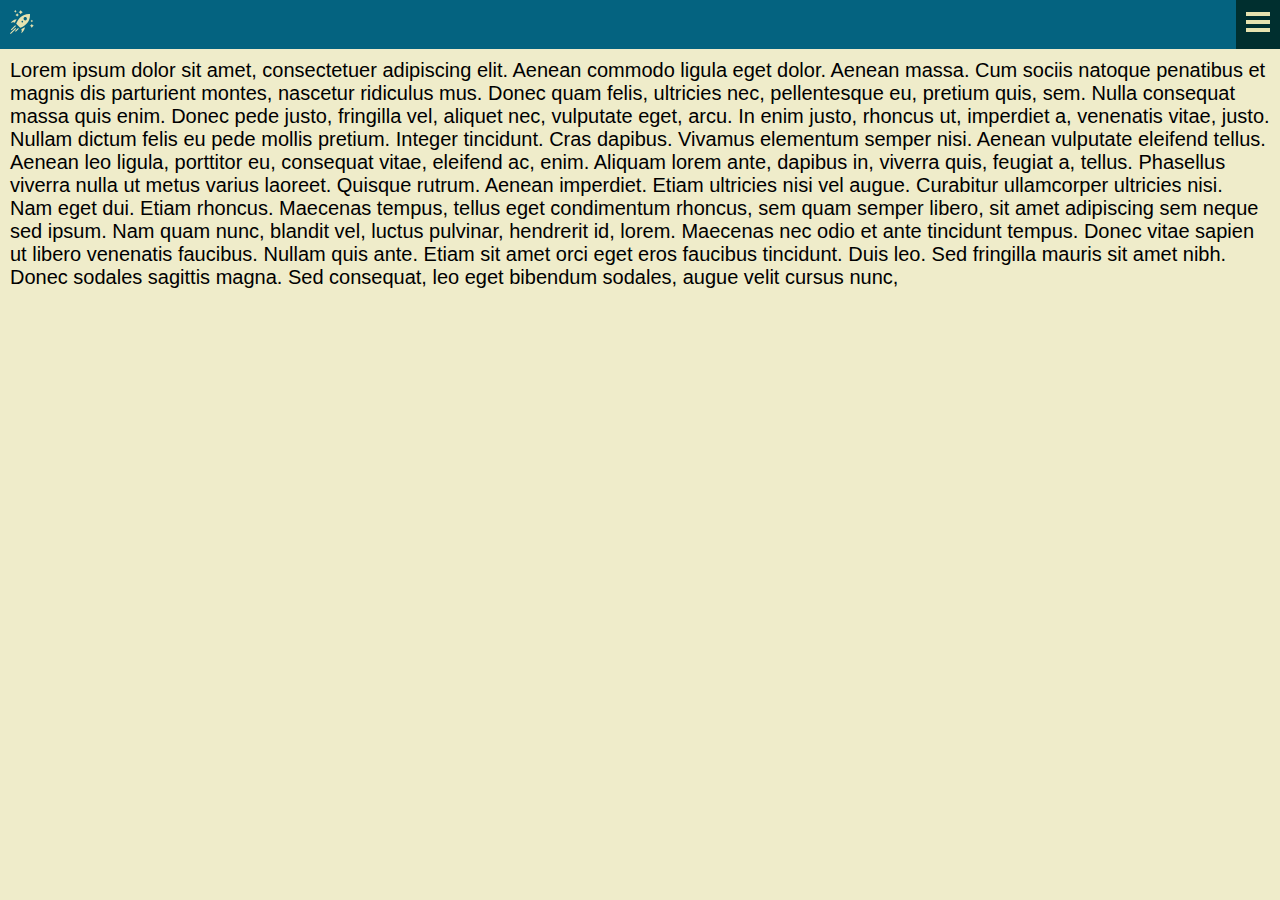
<file: mobil_nav.html>
<!doctype html>
<html>

<head>
    <meta charset="utf-8">
    <meta http-equiv="x-ua-compatible" content="ie=edge">
    <meta name="viewport" content="width=device-width, initial-scale=1">
    <style>
        * {
            margin: 0;
            padding: 0;
            font-family: sans-serif;
            list-style: none;
            font-size: 20px;
            text-decoration: none;
        }
        
        .c-nav-trigger {
            top: 0;
            border: none;
            bottom: 0;
            right: 0;
            position: absolute;
        }
        
        .c-nav-trigger--close {
            display: none;
        }
        
        .c-nav-trigger--close:target {
            display: block;
        }
        
        .c-nav {
            top: 0;
            position: absolute;
            width: 100%;
            right: 105%;
            will-change: right;
            transition-property: right;
            transition-duration: .4s;
            transition-timing-function: ease-out;
            box-shadow: 0 5px 5px rgba(0,0,0,.3);
        }
        
        .c-nav:target {
            right: 0;
        }
        
        .c-nav__items a {
            display: block;
        }
        
        .u-p {
            padding: 10px;
        }
        
        .u-position--relative {
            position: relative;
        }
        /*Just some colors*/
        
        body {
            background-color: #EFECCA;
        }
        
        .u-bg--blue {
            background-color: #046380;
        }
        
        .u-bg--blue-dark {
            background-color: #002F2F;
        }
        
        .u-text--light {
            color: #E6E2AF;
            fill: #E6E2AF;
        }
        
        .u-border--bottom--light {
            border-bottom: 1px solid #E6E2AF;
        }
    </style>
</head>

<body>
    <div class="u-p u-position--relative u-bg--blue">
        <svg class="u-text--light" xmlns="http://www.w3.org/2000/svg" width="24" height="24" viewBox="0 0 24 24">
            <path d="M6.676 9.18c-1.426-.009-3.217.764-4.583 2.13-.521.521-.979 1.129-1.333 1.812 1.232-.933 2.547-1.225 4.086-.361.453-1.199 1.056-2.418 1.83-3.581zm8.154 8.143c-1.264.826-2.506 1.422-3.581 1.842.863 1.54.571 2.853-.361 4.085.684-.353 1.291-.812 1.812-1.334 1.37-1.369 2.144-3.165 2.13-4.593zm5.127-13.288c-.344-.024-.681-.035-1.011-.035-7.169 0-11.249 5.465-12.733 9.86l3.939 3.94c4.525-1.62 9.848-5.549 9.848-12.642 0-.366-.014-.74-.043-1.123zm-8.24 8.258c-.326-.325-.326-.853 0-1.178.325-.326.853-.326 1.178 0 .326.326.326.853 0 1.178-.326.326-.853.326-1.178 0zm2.356-2.356c-.651-.65-.651-1.706 0-2.357s1.706-.651 2.356 0c.651.651.651 1.706 0 2.357-.65.65-1.704.65-2.356 0zm-12.432 10.378l-.755-.755 4.34-4.323.755.755-4.34 4.323zm4.149 1.547l-.755-.755 3.029-3.054.755.755-3.029 3.054zm-5.035 2.138l-.755-.755 5.373-5.364.756.755-5.374 5.364zm21.083-14.291c-.188.618-.673 1.102-1.291 1.291.618.188 1.103.672 1.291 1.291.189-.619.673-1.103 1.291-1.291-.618-.188-1.102-.672-1.291-1.291zm-14.655-6.504c-.247.81-.881 1.443-1.69 1.69.81.247 1.443.881 1.69 1.69.248-.809.881-1.443 1.69-1.69-.81-.247-1.442-.88-1.69-1.69zm-1.827-3.205c-.199.649-.706 1.157-1.356 1.355.65.199 1.157.707 1.356 1.355.198-.649.706-1.157 1.354-1.355-.648-.198-1.155-.706-1.354-1.355zm5.387 0c-.316 1.035-1.127 1.846-2.163 2.163 1.036.316 1.847 1.126 2.163 2.163.316-1.036 1.127-1.846 2.162-2.163-1.035-.317-1.845-1.128-2.162-2.163zm11.095 13.64c-.316 1.036-1.127 1.846-2.163 2.163 1.036.316 1.847 1.162 2.163 2.197.316-1.036 1.127-1.881 2.162-2.197-1.035-.317-1.846-1.127-2.162-2.163z"
            />
        </svg>
        <a href="#main-nav" class="c-nav-trigger u-text--light u-bg--blue-dark u-p">
            <svg xmlns="http://www.w3.org/2000/svg" width="24" height="24" viewBox="0 0 24 24">
                <path d="M24 6h-24v-4h24v4zm0 4h-24v4h24v-4zm0 8h-24v4h24v-4z" />
            </svg>
        </a>
    </div>
    <div class="c-nav" id="main-nav">
        <div class="u-p u-position--relative u-bg--blue u-border--bottom--light">
            <svg class="u-text--light" xmlns="http://www.w3.org/2000/svg" width="24" height="24" viewBox="0 0 24 24">
                <path d="M6.676 9.18c-1.426-.009-3.217.764-4.583 2.13-.521.521-.979 1.129-1.333 1.812 1.232-.933 2.547-1.225 4.086-.361.453-1.199 1.056-2.418 1.83-3.581zm8.154 8.143c-1.264.826-2.506 1.422-3.581 1.842.863 1.54.571 2.853-.361 4.085.684-.353 1.291-.812 1.812-1.334 1.37-1.369 2.144-3.165 2.13-4.593zm5.127-13.288c-.344-.024-.681-.035-1.011-.035-7.169 0-11.249 5.465-12.733 9.86l3.939 3.94c4.525-1.62 9.848-5.549 9.848-12.642 0-.366-.014-.74-.043-1.123zm-8.24 8.258c-.326-.325-.326-.853 0-1.178.325-.326.853-.326 1.178 0 .326.326.326.853 0 1.178-.326.326-.853.326-1.178 0zm2.356-2.356c-.651-.65-.651-1.706 0-2.357s1.706-.651 2.356 0c.651.651.651 1.706 0 2.357-.65.65-1.704.65-2.356 0zm-12.432 10.378l-.755-.755 4.34-4.323.755.755-4.34 4.323zm4.149 1.547l-.755-.755 3.029-3.054.755.755-3.029 3.054zm-5.035 2.138l-.755-.755 5.373-5.364.756.755-5.374 5.364zm21.083-14.291c-.188.618-.673 1.102-1.291 1.291.618.188 1.103.672 1.291 1.291.189-.619.673-1.103 1.291-1.291-.618-.188-1.102-.672-1.291-1.291zm-14.655-6.504c-.247.81-.881 1.443-1.69 1.69.81.247 1.443.881 1.69 1.69.248-.809.881-1.443 1.69-1.69-.81-.247-1.442-.88-1.69-1.69zm-1.827-3.205c-.199.649-.706 1.157-1.356 1.355.65.199 1.157.707 1.356 1.355.198-.649.706-1.157 1.354-1.355-.648-.198-1.155-.706-1.354-1.355zm5.387 0c-.316 1.035-1.127 1.846-2.163 2.163 1.036.316 1.847 1.126 2.163 2.163.316-1.036 1.127-1.846 2.162-2.163-1.035-.317-1.845-1.128-2.162-2.163zm11.095 13.64c-.316 1.036-1.127 1.846-2.163 2.163 1.036.316 1.847 1.162 2.163 2.197.316-1.036 1.127-1.881 2.162-2.197-1.035-.317-1.846-1.127-2.162-2.163z"
                />
            </svg>
            <a href="#" name="main-nav" class="c-nav-trigger u-text--light u-bg--blue-dark u-p">
                <svg xmlns="http://www.w3.org/2000/svg" width="24" height="24" viewBox="0 0 24 24">
                    <path d="M24 20.188l-8.315-8.209 8.2-8.282-3.697-3.697-8.212 8.318-8.31-8.203-3.666 3.666 8.321 8.24-8.206 8.313 3.666 3.666 8.237-8.318 8.285 8.203z"
                    />
                </svg>
            </a>
        </div>
        <div class="c-nav__items">
            <ul class="u-bg--blue u-text--light">
                <li class="u-p u-border--bottom--light">
                    <a class="u-text--light" href="">Menu Item</a>
                </li>
                <li class="u-p u-border--bottom--light">
                    <a class="u-text--light" href="">Menu Item</a>
                </li>
                <li class="u-p u-border--bottom--light">
                    <a class="u-text--light" href="">Menu Item</a>
                </li>
                <li class="u-p u-border--bottom--light">
                    <a class="u-text--light" href="">Menu Item</a>
                </li>
                <li class="u-p u-border--bottom--light">
                    <a class="u-text--light" href="">Menu Item</a>
                </li>
            </ul>
        </div>
    </div>
    <p class="u-p">
        Lorem ipsum dolor sit amet, consectetuer adipiscing elit. Aenean commodo ligula eget dolor. Aenean massa. Cum sociis natoque penatibus et magnis dis parturient montes, nascetur ridiculus mus. Donec quam felis, ultricies nec, pellentesque eu, pretium quis, sem. Nulla consequat massa quis enim. Donec pede justo, fringilla vel, aliquet nec, vulputate eget, arcu. In enim justo, rhoncus ut, imperdiet a, venenatis vitae, justo. Nullam dictum felis eu pede mollis pretium. Integer tincidunt. Cras dapibus. Vivamus elementum semper nisi. Aenean vulputate eleifend tellus. Aenean leo ligula, porttitor eu, consequat vitae, eleifend ac, enim. Aliquam lorem ante, dapibus in, viverra quis, feugiat a, tellus. Phasellus viverra nulla ut metus varius laoreet. Quisque rutrum. Aenean imperdiet. Etiam ultricies nisi vel augue. Curabitur ullamcorper ultricies nisi. Nam eget dui. Etiam rhoncus. Maecenas tempus, tellus eget condimentum rhoncus, sem quam semper libero, sit amet adipiscing sem neque sed ipsum. Nam quam nunc, blandit vel, luctus pulvinar, hendrerit id, lorem. Maecenas nec odio et ante tincidunt tempus. Donec vitae sapien ut libero venenatis faucibus. Nullam quis ante. Etiam sit amet orci eget eros faucibus tincidunt. Duis leo. Sed fringilla mauris sit amet nibh. Donec sodales sagittis magna. Sed consequat, leo eget bibendum sodales, augue velit cursus nunc,
    </p>

</body>

</html>
</file>
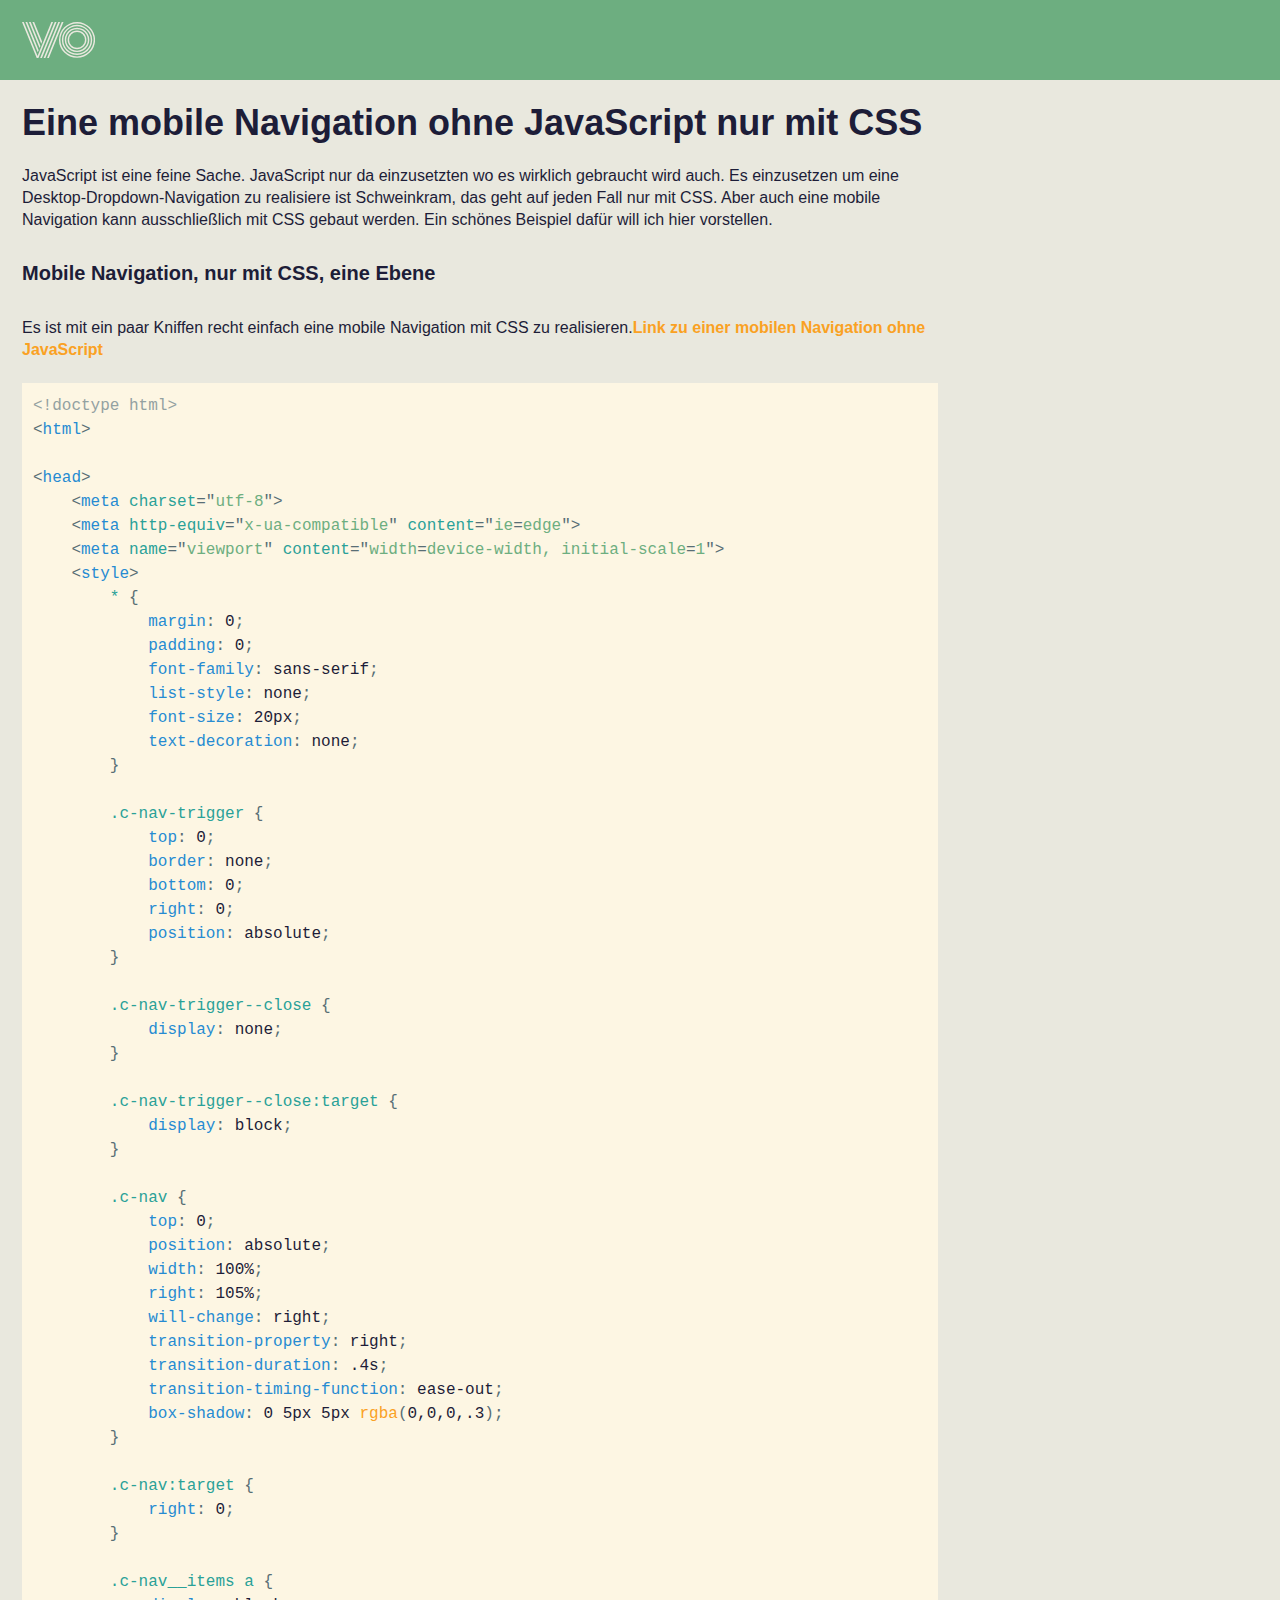
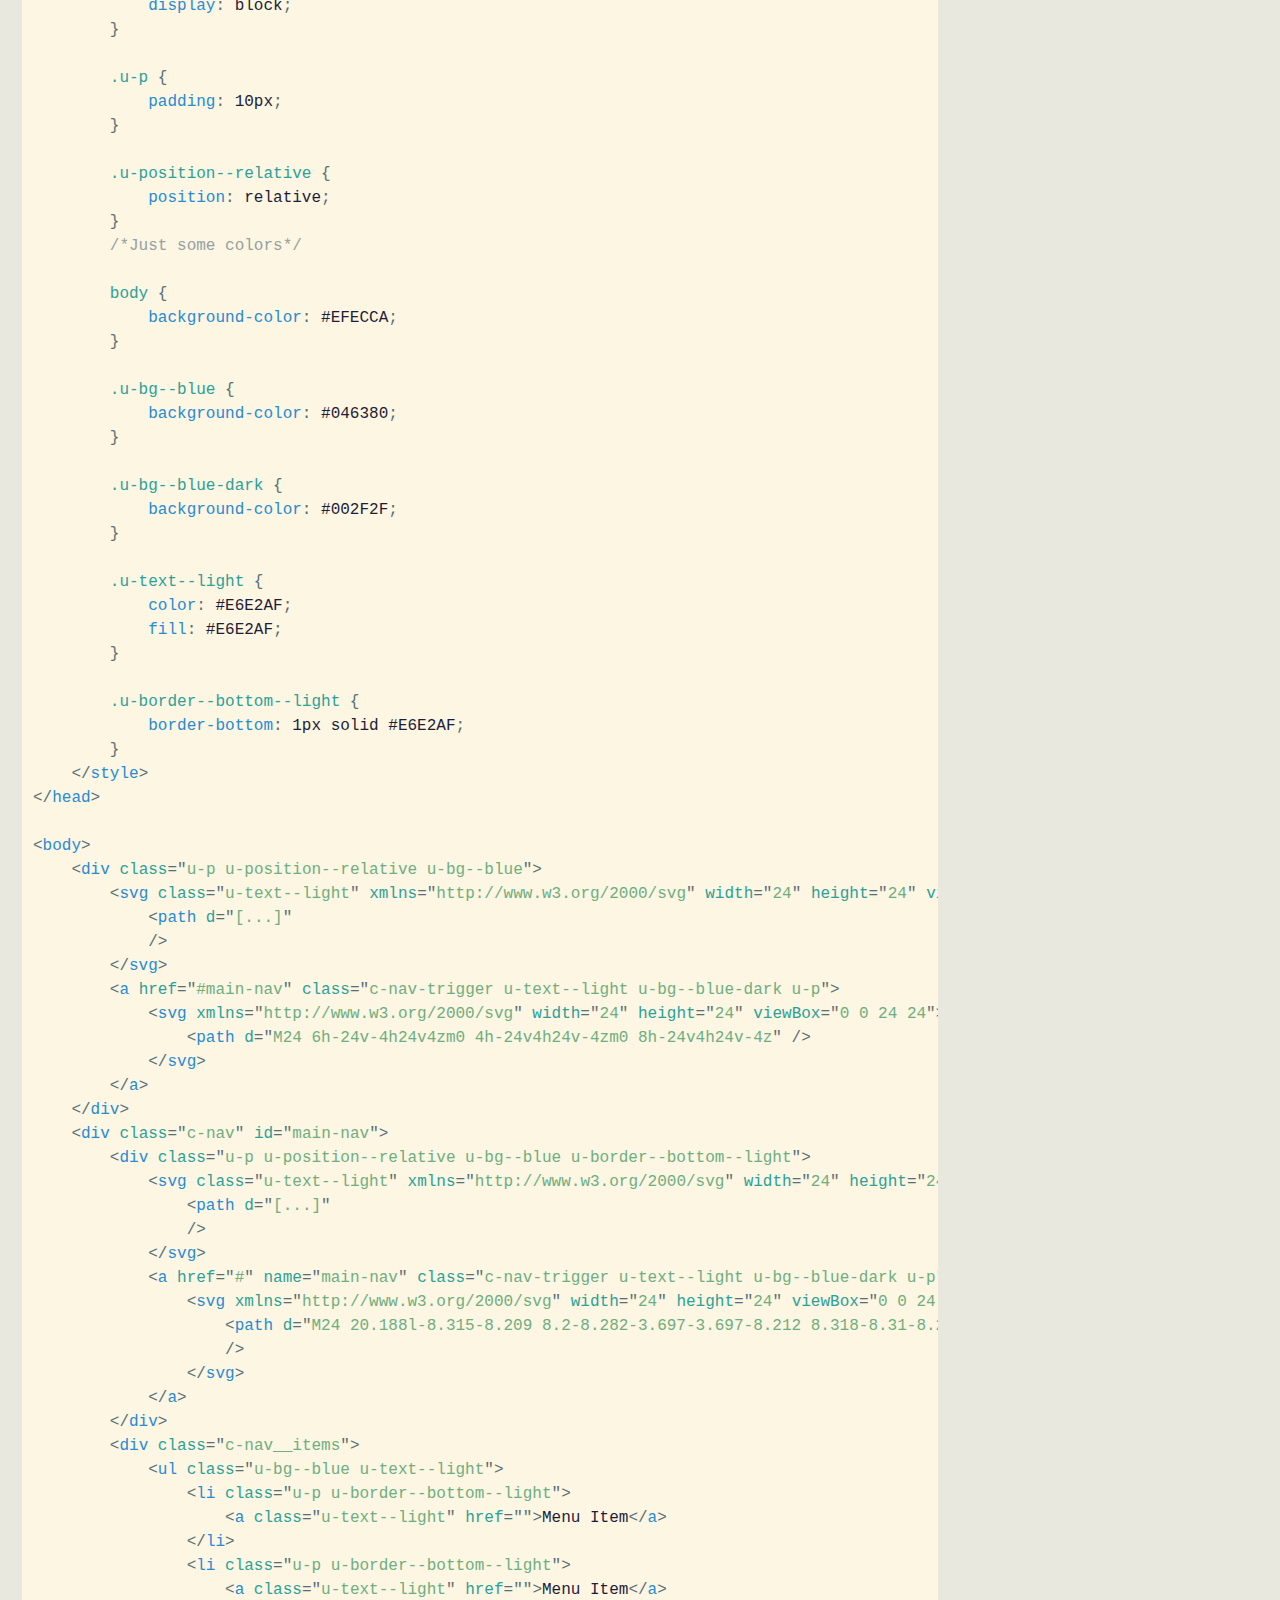
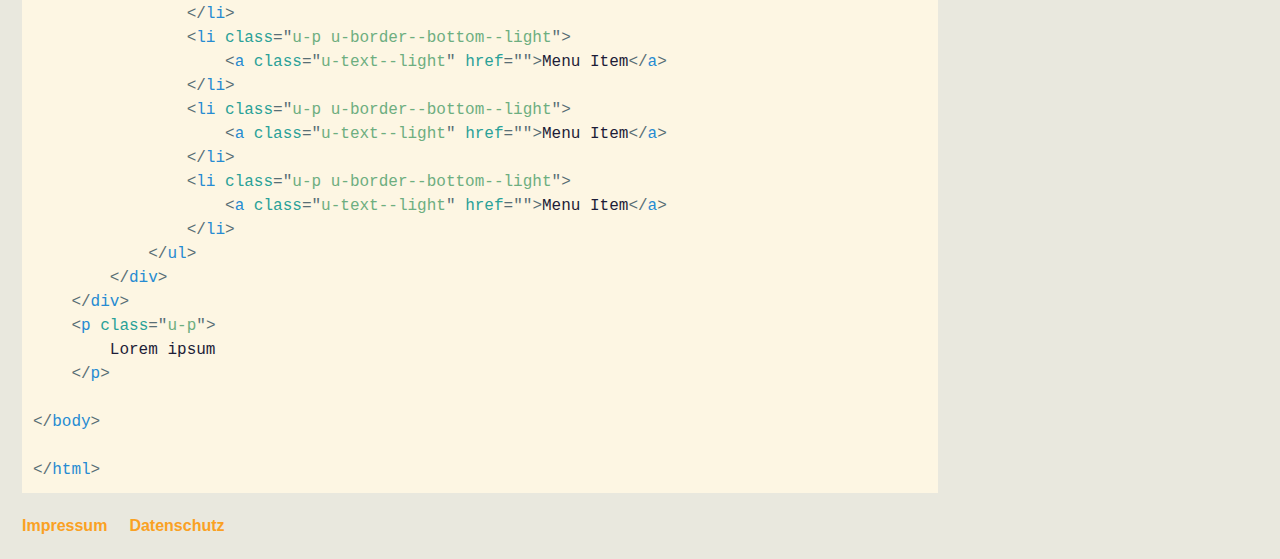
<file: Mobile-Navigation-nur-mit-CSS.html>
<!doctype html><html lang=""><head><meta charset="utf-8"><meta http-equiv="x-ua-compatible" content="ie=edge"><title>Mobile Navigation nur mit CSS</title><meta name="description" content="Wie man eine mobile Navigation mit Animation und Burger-Icon ganz ohne JavaScript programmieren kann. Nur CSS und HTML wird für die Umsetzung genutzt."><meta name="viewport" content="width=device-width,initial-scale=1"><link rel="canonical" href="http://vovovovo.eu/Mobile-Navigation-nur-mit-CSS.html"></head><body><!--[if lt IE 8]><p class="browserupgrade">You are using an <strong>outdated</strong> browser. Please <a href="http://browsehappy.com/">upgrade your browser</a> to improve your experience.</p><![endif]--><div class="u-bg--green c-logo u-p"><a href="/"><svg xmlns="http://www.w3.org/2000/svg" width="73.099" height="36" viewBox="0 0 73.099283 36"><path d="M0 .076h1.748l13.81 33.82L29.365.076h1.726L16.432 36h-1.75L0 .076zM16.678 28.19l-.92 1.996L3.476.076H5.2L16.68 28.19zm1.726-4.273l-.852 2.147L6.95.076h1.748l9.706 23.84zm1.704-4.34l-.852 2.192L10.424.075h1.726l7.958 19.502zm19.66-19.5h1.747L26.833 36h-1.726L39.767.076zm-3.453 0h1.726L23.36 36h-1.726L36.315.076zm-3.497 0h1.748L19.883 36h-1.726L32.817.076zM49.422 12.34q-2.328 2.31-2.328 5.574 0 3.265 2.328 5.574 2.327 2.31 5.618 2.31 3.29 0 5.62-2.31 2.326-2.31 2.326-5.574T60.66 12.34q-2.33-2.308-5.62-2.308t-5.618 2.31zm-3.03 9.197q-.743-1.732-.743-3.623 0-1.89.742-3.602.742-1.732 2.006-2.986 1.265-1.254 2.99-1.99 1.746-.737 3.652-.737 1.906 0 3.632.735 1.746.737 3.01 1.99 1.264 1.255 2.006 2.987.743 1.712.743 3.602t-.742 3.623q-.742 1.712-2.006 2.966-1.264 1.254-3.01 1.99-1.726.737-3.632.737-1.906 0-3.652-.736-1.725-.737-2.99-1.99-1.264-1.255-2.006-2.967zm-.743-9.017q-1.445 2.468-1.445 5.394 0 2.927 1.444 5.395 1.464 2.467 3.952 3.92 2.49 1.433 5.438 1.433 2.95 0 5.438-1.433 2.488-1.453 3.933-3.92 1.466-2.47 1.466-5.396 0-2.926-1.465-5.394-1.444-2.468-3.932-3.9-2.488-1.454-5.438-1.454-2.95 0-5.438 1.453-2.488 1.432-3.953 3.9zm-1.245 11.505q-1.645-2.806-1.645-6.11 0-3.305 1.645-6.11 1.646-2.808 4.475-4.44 2.83-1.632 6.16-1.632t6.16 1.632q2.83 1.632 4.475 4.44 1.645 2.805 1.645 6.11 0 3.304-1.645 6.11-1.645 2.807-4.475 4.44-2.83 1.63-6.16 1.63t-6.16-1.63q-2.83-1.633-4.475-4.44zM42.4 12.62q-1.085 2.528-1.085 5.294 0 2.767 1.084 5.295 1.082 2.527 2.908 4.358 1.846 1.812 4.395 2.887 2.548 1.074 5.337 1.074 2.79 0 5.338-1.075t4.374-2.887q1.846-1.83 2.93-4.36 1.083-2.527 1.083-5.294 0-2.766-1.083-5.294-1.084-2.528-2.93-4.34-1.826-1.83-4.374-2.906Q57.828 4.3 55.04 4.3q-2.79 0-5.337 1.074-2.55 1.075-4.395 2.906-1.826 1.812-2.91 4.34zm-.503 12.838q-2.026-3.463-2.026-7.544 0-4.08 2.027-7.544 2.047-3.463 5.538-5.473 3.492-2.03 7.605-2.03 4.114 0 7.605 2.03 3.49 2.01 5.518 5.473 2.047 3.464 2.047 7.544t-2.047 7.544q-2.027 3.464-5.518 5.494-3.49 2.01-7.605 2.01-4.113 0-7.605-2.01-3.49-2.03-5.538-5.494zM39.73 11.525q-1.304 3.045-1.304 6.39 0 3.344 1.304 6.41 1.324 3.044 3.552 5.254 2.227 2.208 5.297 3.522 3.09 1.294 6.46 1.294t6.44-1.294q3.09-1.314 5.32-3.523 2.226-2.21 3.53-5.256 1.325-3.065 1.325-6.41 0-3.344-1.325-6.39Q69.026 8.46 66.8 6.25q-2.23-2.21-5.32-3.503-3.07-1.314-6.44-1.314-3.37 0-6.46 1.314Q45.51 4.04 43.28 6.25q-2.228 2.21-3.552 5.275zM38.406 24.88q-1.425-3.323-1.425-6.966 0-3.642 1.426-6.946 1.444-3.324 3.852-5.713 2.428-2.41 5.76-3.822Q51.367 0 55.04 0t7.003 1.433q3.35 1.413 5.76 3.822 2.427 2.39 3.852 5.713 1.444 3.304 1.444 6.946 0 3.643-1.445 6.967-1.425 3.305-3.853 5.714-2.408 2.39-5.76 3.802-3.33 1.433-7.002 1.433-3.672 0-7.023-1.434-3.33-1.413-5.76-3.802-2.407-2.41-3.85-5.713z"/></svg></a></div><section class="c-wrapper u-ph u-pt"><h1>Eine mobile Navigation ohne JavaScript nur mit CSS</h1><p>JavaScript ist eine feine Sache. JavaScript nur da einzusetzten wo es wirklich gebraucht wird auch. Es einzusetzen um eine Desktop-Dropdown-Navigation zu realisiere ist Schweinkram, das geht auf jeden Fall nur mit CSS. Aber auch eine mobile Navigation kann ausschließlich mit CSS gebaut werden. Ein schönes Beispiel dafür will ich hier vorstellen.</p><h2>Mobile Navigation, nur mit CSS, eine Ebene</h2><p>Es ist mit ein paar Kniffen recht einfach eine mobile Navigation mit CSS zu realisieren.<a href="mobil_nav.html">Link zu einer mobilen Navigation ohne JavaScript</a></p><pre><code class="language-html"><span class="token doctype">&lt;!doctype html></span>
<span class="token tag"><span class="token tag"><span class="token punctuation">&lt;</span>html</span><span class="token punctuation">></span></span>

<span class="token tag"><span class="token tag"><span class="token punctuation">&lt;</span>head</span><span class="token punctuation">></span></span>
    <span class="token tag"><span class="token tag"><span class="token punctuation">&lt;</span>meta</span> <span class="token attr-name">charset</span><span class="token attr-value"><span class="token punctuation">=</span><span class="token punctuation">"</span>utf-8<span class="token punctuation">"</span></span><span class="token punctuation">></span></span>
    <span class="token tag"><span class="token tag"><span class="token punctuation">&lt;</span>meta</span> <span class="token attr-name">http-equiv</span><span class="token attr-value"><span class="token punctuation">=</span><span class="token punctuation">"</span>x-ua-compatible<span class="token punctuation">"</span></span> <span class="token attr-name">content</span><span class="token attr-value"><span class="token punctuation">=</span><span class="token punctuation">"</span>ie<span class="token punctuation">=</span>edge<span class="token punctuation">"</span></span><span class="token punctuation">></span></span>
    <span class="token tag"><span class="token tag"><span class="token punctuation">&lt;</span>meta</span> <span class="token attr-name">name</span><span class="token attr-value"><span class="token punctuation">=</span><span class="token punctuation">"</span>viewport<span class="token punctuation">"</span></span> <span class="token attr-name">content</span><span class="token attr-value"><span class="token punctuation">=</span><span class="token punctuation">"</span>width<span class="token punctuation">=</span>device-width, initial-scale<span class="token punctuation">=</span>1<span class="token punctuation">"</span></span><span class="token punctuation">></span></span>
    <span class="token tag"><span class="token tag"><span class="token punctuation">&lt;</span>style</span><span class="token punctuation">></span></span><span class="token style language-css">
        <span class="token selector">*</span> <span class="token punctuation">{</span>
            <span class="token property">margin</span><span class="token punctuation">:</span> 0<span class="token punctuation">;</span>
            <span class="token property">padding</span><span class="token punctuation">:</span> 0<span class="token punctuation">;</span>
            <span class="token property">font-family</span><span class="token punctuation">:</span> sans-serif<span class="token punctuation">;</span>
            <span class="token property">list-style</span><span class="token punctuation">:</span> none<span class="token punctuation">;</span>
            <span class="token property">font-size</span><span class="token punctuation">:</span> 20px<span class="token punctuation">;</span>
            <span class="token property">text-decoration</span><span class="token punctuation">:</span> none<span class="token punctuation">;</span>
        <span class="token punctuation">}</span>
        
        <span class="token selector">.c-nav-trigger</span> <span class="token punctuation">{</span>
            <span class="token property">top</span><span class="token punctuation">:</span> 0<span class="token punctuation">;</span>
            <span class="token property">border</span><span class="token punctuation">:</span> none<span class="token punctuation">;</span>
            <span class="token property">bottom</span><span class="token punctuation">:</span> 0<span class="token punctuation">;</span>
            <span class="token property">right</span><span class="token punctuation">:</span> 0<span class="token punctuation">;</span>
            <span class="token property">position</span><span class="token punctuation">:</span> absolute<span class="token punctuation">;</span>
        <span class="token punctuation">}</span>
        
        <span class="token selector">.c-nav-trigger--close</span> <span class="token punctuation">{</span>
            <span class="token property">display</span><span class="token punctuation">:</span> none<span class="token punctuation">;</span>
        <span class="token punctuation">}</span>
        
        <span class="token selector">.c-nav-trigger--close:target</span> <span class="token punctuation">{</span>
            <span class="token property">display</span><span class="token punctuation">:</span> block<span class="token punctuation">;</span>
        <span class="token punctuation">}</span>
        
        <span class="token selector">.c-nav</span> <span class="token punctuation">{</span>
            <span class="token property">top</span><span class="token punctuation">:</span> 0<span class="token punctuation">;</span>
            <span class="token property">position</span><span class="token punctuation">:</span> absolute<span class="token punctuation">;</span>
            <span class="token property">width</span><span class="token punctuation">:</span> 100%<span class="token punctuation">;</span>
            <span class="token property">right</span><span class="token punctuation">:</span> 105%<span class="token punctuation">;</span>
            <span class="token property">will-change</span><span class="token punctuation">:</span> right<span class="token punctuation">;</span>
            <span class="token property">transition-property</span><span class="token punctuation">:</span> right<span class="token punctuation">;</span>
            <span class="token property">transition-duration</span><span class="token punctuation">:</span> .4s<span class="token punctuation">;</span>
            <span class="token property">transition-timing-function</span><span class="token punctuation">:</span> ease-out<span class="token punctuation">;</span>
            <span class="token property">box-shadow</span><span class="token punctuation">:</span> 0 5px 5px <span class="token function">rgba</span><span class="token punctuation">(</span>0,0,0,.3<span class="token punctuation">)</span><span class="token punctuation">;</span>
        <span class="token punctuation">}</span>
        
        <span class="token selector">.c-nav:target</span> <span class="token punctuation">{</span>
            <span class="token property">right</span><span class="token punctuation">:</span> 0<span class="token punctuation">;</span>
        <span class="token punctuation">}</span>
        
        <span class="token selector">.c-nav__items a</span> <span class="token punctuation">{</span>
            <span class="token property">display</span><span class="token punctuation">:</span> block<span class="token punctuation">;</span>
        <span class="token punctuation">}</span>
        
        <span class="token selector">.u-p</span> <span class="token punctuation">{</span>
            <span class="token property">padding</span><span class="token punctuation">:</span> 10px<span class="token punctuation">;</span>
        <span class="token punctuation">}</span>
        
        <span class="token selector">.u-position--relative</span> <span class="token punctuation">{</span>
            <span class="token property">position</span><span class="token punctuation">:</span> relative<span class="token punctuation">;</span>
        <span class="token punctuation">}</span>
        <span class="token comment" spellcheck="true">/*Just some colors*/</span>
        
        <span class="token selector">body</span> <span class="token punctuation">{</span>
            <span class="token property">background-color</span><span class="token punctuation">:</span> #EFECCA<span class="token punctuation">;</span>
        <span class="token punctuation">}</span>
        
        <span class="token selector">.u-bg--blue</span> <span class="token punctuation">{</span>
            <span class="token property">background-color</span><span class="token punctuation">:</span> #046380<span class="token punctuation">;</span>
        <span class="token punctuation">}</span>
        
        <span class="token selector">.u-bg--blue-dark</span> <span class="token punctuation">{</span>
            <span class="token property">background-color</span><span class="token punctuation">:</span> #002F2F<span class="token punctuation">;</span>
        <span class="token punctuation">}</span>
        
        <span class="token selector">.u-text--light</span> <span class="token punctuation">{</span>
            <span class="token property">color</span><span class="token punctuation">:</span> #E6E2AF<span class="token punctuation">;</span>
            <span class="token property">fill</span><span class="token punctuation">:</span> #E6E2AF<span class="token punctuation">;</span>
        <span class="token punctuation">}</span>
        
        <span class="token selector">.u-border--bottom--light</span> <span class="token punctuation">{</span>
            <span class="token property">border-bottom</span><span class="token punctuation">:</span> 1px solid #E6E2AF<span class="token punctuation">;</span>
        <span class="token punctuation">}</span>
    </span><span class="token tag"><span class="token tag"><span class="token punctuation">&lt;/</span>style</span><span class="token punctuation">></span></span>
<span class="token tag"><span class="token tag"><span class="token punctuation">&lt;/</span>head</span><span class="token punctuation">></span></span>

<span class="token tag"><span class="token tag"><span class="token punctuation">&lt;</span>body</span><span class="token punctuation">></span></span>
    <span class="token tag"><span class="token tag"><span class="token punctuation">&lt;</span>div</span> <span class="token attr-name">class</span><span class="token attr-value"><span class="token punctuation">=</span><span class="token punctuation">"</span>u-p u-position--relative u-bg--blue<span class="token punctuation">"</span></span><span class="token punctuation">></span></span>
        <span class="token tag"><span class="token tag"><span class="token punctuation">&lt;</span>svg</span> <span class="token attr-name">class</span><span class="token attr-value"><span class="token punctuation">=</span><span class="token punctuation">"</span>u-text--light<span class="token punctuation">"</span></span> <span class="token attr-name">xmlns</span><span class="token attr-value"><span class="token punctuation">=</span><span class="token punctuation">"</span>http://www.w3.org/2000/svg<span class="token punctuation">"</span></span> <span class="token attr-name">width</span><span class="token attr-value"><span class="token punctuation">=</span><span class="token punctuation">"</span>24<span class="token punctuation">"</span></span> <span class="token attr-name">height</span><span class="token attr-value"><span class="token punctuation">=</span><span class="token punctuation">"</span>24<span class="token punctuation">"</span></span> <span class="token attr-name">viewBox</span><span class="token attr-value"><span class="token punctuation">=</span><span class="token punctuation">"</span>0 0 24 24<span class="token punctuation">"</span></span><span class="token punctuation">></span></span>
            <span class="token tag"><span class="token tag"><span class="token punctuation">&lt;</span>path</span> <span class="token attr-name">d</span><span class="token attr-value"><span class="token punctuation">=</span><span class="token punctuation">"</span>[...]<span class="token punctuation">"</span></span>
            <span class="token punctuation">/></span></span>
        <span class="token tag"><span class="token tag"><span class="token punctuation">&lt;/</span>svg</span><span class="token punctuation">></span></span>
        <span class="token tag"><span class="token tag"><span class="token punctuation">&lt;</span>a</span> <span class="token attr-name">href</span><span class="token attr-value"><span class="token punctuation">=</span><span class="token punctuation">"</span>#main-nav<span class="token punctuation">"</span></span> <span class="token attr-name">class</span><span class="token attr-value"><span class="token punctuation">=</span><span class="token punctuation">"</span>c-nav-trigger u-text--light u-bg--blue-dark u-p<span class="token punctuation">"</span></span><span class="token punctuation">></span></span>
            <span class="token tag"><span class="token tag"><span class="token punctuation">&lt;</span>svg</span> <span class="token attr-name">xmlns</span><span class="token attr-value"><span class="token punctuation">=</span><span class="token punctuation">"</span>http://www.w3.org/2000/svg<span class="token punctuation">"</span></span> <span class="token attr-name">width</span><span class="token attr-value"><span class="token punctuation">=</span><span class="token punctuation">"</span>24<span class="token punctuation">"</span></span> <span class="token attr-name">height</span><span class="token attr-value"><span class="token punctuation">=</span><span class="token punctuation">"</span>24<span class="token punctuation">"</span></span> <span class="token attr-name">viewBox</span><span class="token attr-value"><span class="token punctuation">=</span><span class="token punctuation">"</span>0 0 24 24<span class="token punctuation">"</span></span><span class="token punctuation">></span></span>
                <span class="token tag"><span class="token tag"><span class="token punctuation">&lt;</span>path</span> <span class="token attr-name">d</span><span class="token attr-value"><span class="token punctuation">=</span><span class="token punctuation">"</span>M24 6h-24v-4h24v4zm0 4h-24v4h24v-4zm0 8h-24v4h24v-4z<span class="token punctuation">"</span></span> <span class="token punctuation">/></span></span>
            <span class="token tag"><span class="token tag"><span class="token punctuation">&lt;/</span>svg</span><span class="token punctuation">></span></span>
        <span class="token tag"><span class="token tag"><span class="token punctuation">&lt;/</span>a</span><span class="token punctuation">></span></span>
    <span class="token tag"><span class="token tag"><span class="token punctuation">&lt;/</span>div</span><span class="token punctuation">></span></span>
    <span class="token tag"><span class="token tag"><span class="token punctuation">&lt;</span>div</span> <span class="token attr-name">class</span><span class="token attr-value"><span class="token punctuation">=</span><span class="token punctuation">"</span>c-nav<span class="token punctuation">"</span></span> <span class="token attr-name">id</span><span class="token attr-value"><span class="token punctuation">=</span><span class="token punctuation">"</span>main-nav<span class="token punctuation">"</span></span><span class="token punctuation">></span></span>
        <span class="token tag"><span class="token tag"><span class="token punctuation">&lt;</span>div</span> <span class="token attr-name">class</span><span class="token attr-value"><span class="token punctuation">=</span><span class="token punctuation">"</span>u-p u-position--relative u-bg--blue u-border--bottom--light<span class="token punctuation">"</span></span><span class="token punctuation">></span></span>
            <span class="token tag"><span class="token tag"><span class="token punctuation">&lt;</span>svg</span> <span class="token attr-name">class</span><span class="token attr-value"><span class="token punctuation">=</span><span class="token punctuation">"</span>u-text--light<span class="token punctuation">"</span></span> <span class="token attr-name">xmlns</span><span class="token attr-value"><span class="token punctuation">=</span><span class="token punctuation">"</span>http://www.w3.org/2000/svg<span class="token punctuation">"</span></span> <span class="token attr-name">width</span><span class="token attr-value"><span class="token punctuation">=</span><span class="token punctuation">"</span>24<span class="token punctuation">"</span></span> <span class="token attr-name">height</span><span class="token attr-value"><span class="token punctuation">=</span><span class="token punctuation">"</span>24<span class="token punctuation">"</span></span> <span class="token attr-name">viewBox</span><span class="token attr-value"><span class="token punctuation">=</span><span class="token punctuation">"</span>0 0 24 24<span class="token punctuation">"</span></span><span class="token punctuation">></span></span>
                <span class="token tag"><span class="token tag"><span class="token punctuation">&lt;</span>path</span> <span class="token attr-name">d</span><span class="token attr-value"><span class="token punctuation">=</span><span class="token punctuation">"</span>[...]<span class="token punctuation">"</span></span>
                <span class="token punctuation">/></span></span>
            <span class="token tag"><span class="token tag"><span class="token punctuation">&lt;/</span>svg</span><span class="token punctuation">></span></span>
            <span class="token tag"><span class="token tag"><span class="token punctuation">&lt;</span>a</span> <span class="token attr-name">href</span><span class="token attr-value"><span class="token punctuation">=</span><span class="token punctuation">"</span>#<span class="token punctuation">"</span></span> <span class="token attr-name">name</span><span class="token attr-value"><span class="token punctuation">=</span><span class="token punctuation">"</span>main-nav<span class="token punctuation">"</span></span> <span class="token attr-name">class</span><span class="token attr-value"><span class="token punctuation">=</span><span class="token punctuation">"</span>c-nav-trigger u-text--light u-bg--blue-dark u-p<span class="token punctuation">"</span></span><span class="token punctuation">></span></span>
                <span class="token tag"><span class="token tag"><span class="token punctuation">&lt;</span>svg</span> <span class="token attr-name">xmlns</span><span class="token attr-value"><span class="token punctuation">=</span><span class="token punctuation">"</span>http://www.w3.org/2000/svg<span class="token punctuation">"</span></span> <span class="token attr-name">width</span><span class="token attr-value"><span class="token punctuation">=</span><span class="token punctuation">"</span>24<span class="token punctuation">"</span></span> <span class="token attr-name">height</span><span class="token attr-value"><span class="token punctuation">=</span><span class="token punctuation">"</span>24<span class="token punctuation">"</span></span> <span class="token attr-name">viewBox</span><span class="token attr-value"><span class="token punctuation">=</span><span class="token punctuation">"</span>0 0 24 24<span class="token punctuation">"</span></span><span class="token punctuation">></span></span>
                    <span class="token tag"><span class="token tag"><span class="token punctuation">&lt;</span>path</span> <span class="token attr-name">d</span><span class="token attr-value"><span class="token punctuation">=</span><span class="token punctuation">"</span>M24 20.188l-8.315-8.209 8.2-8.282-3.697-3.697-8.212 8.318-8.31-8.203-3.666 3.666 8.321 8.24-8.206 8.313 3.666 3.666 8.237-8.318 8.285 8.203z<span class="token punctuation">"</span></span>
                    <span class="token punctuation">/></span></span>
                <span class="token tag"><span class="token tag"><span class="token punctuation">&lt;/</span>svg</span><span class="token punctuation">></span></span>
            <span class="token tag"><span class="token tag"><span class="token punctuation">&lt;/</span>a</span><span class="token punctuation">></span></span>
        <span class="token tag"><span class="token tag"><span class="token punctuation">&lt;/</span>div</span><span class="token punctuation">></span></span>
        <span class="token tag"><span class="token tag"><span class="token punctuation">&lt;</span>div</span> <span class="token attr-name">class</span><span class="token attr-value"><span class="token punctuation">=</span><span class="token punctuation">"</span>c-nav__items<span class="token punctuation">"</span></span><span class="token punctuation">></span></span>
            <span class="token tag"><span class="token tag"><span class="token punctuation">&lt;</span>ul</span> <span class="token attr-name">class</span><span class="token attr-value"><span class="token punctuation">=</span><span class="token punctuation">"</span>u-bg--blue u-text--light<span class="token punctuation">"</span></span><span class="token punctuation">></span></span>
                <span class="token tag"><span class="token tag"><span class="token punctuation">&lt;</span>li</span> <span class="token attr-name">class</span><span class="token attr-value"><span class="token punctuation">=</span><span class="token punctuation">"</span>u-p u-border--bottom--light<span class="token punctuation">"</span></span><span class="token punctuation">></span></span>
                    <span class="token tag"><span class="token tag"><span class="token punctuation">&lt;</span>a</span> <span class="token attr-name">class</span><span class="token attr-value"><span class="token punctuation">=</span><span class="token punctuation">"</span>u-text--light<span class="token punctuation">"</span></span> <span class="token attr-name">href</span><span class="token attr-value"><span class="token punctuation">=</span><span class="token punctuation">"</span><span class="token punctuation">"</span></span><span class="token punctuation">></span></span>Menu Item<span class="token tag"><span class="token tag"><span class="token punctuation">&lt;/</span>a</span><span class="token punctuation">></span></span>
                <span class="token tag"><span class="token tag"><span class="token punctuation">&lt;/</span>li</span><span class="token punctuation">></span></span>
                <span class="token tag"><span class="token tag"><span class="token punctuation">&lt;</span>li</span> <span class="token attr-name">class</span><span class="token attr-value"><span class="token punctuation">=</span><span class="token punctuation">"</span>u-p u-border--bottom--light<span class="token punctuation">"</span></span><span class="token punctuation">></span></span>
                    <span class="token tag"><span class="token tag"><span class="token punctuation">&lt;</span>a</span> <span class="token attr-name">class</span><span class="token attr-value"><span class="token punctuation">=</span><span class="token punctuation">"</span>u-text--light<span class="token punctuation">"</span></span> <span class="token attr-name">href</span><span class="token attr-value"><span class="token punctuation">=</span><span class="token punctuation">"</span><span class="token punctuation">"</span></span><span class="token punctuation">></span></span>Menu Item<span class="token tag"><span class="token tag"><span class="token punctuation">&lt;/</span>a</span><span class="token punctuation">></span></span>
                <span class="token tag"><span class="token tag"><span class="token punctuation">&lt;/</span>li</span><span class="token punctuation">></span></span>
                <span class="token tag"><span class="token tag"><span class="token punctuation">&lt;</span>li</span> <span class="token attr-name">class</span><span class="token attr-value"><span class="token punctuation">=</span><span class="token punctuation">"</span>u-p u-border--bottom--light<span class="token punctuation">"</span></span><span class="token punctuation">></span></span>
                    <span class="token tag"><span class="token tag"><span class="token punctuation">&lt;</span>a</span> <span class="token attr-name">class</span><span class="token attr-value"><span class="token punctuation">=</span><span class="token punctuation">"</span>u-text--light<span class="token punctuation">"</span></span> <span class="token attr-name">href</span><span class="token attr-value"><span class="token punctuation">=</span><span class="token punctuation">"</span><span class="token punctuation">"</span></span><span class="token punctuation">></span></span>Menu Item<span class="token tag"><span class="token tag"><span class="token punctuation">&lt;/</span>a</span><span class="token punctuation">></span></span>
                <span class="token tag"><span class="token tag"><span class="token punctuation">&lt;/</span>li</span><span class="token punctuation">></span></span>
                <span class="token tag"><span class="token tag"><span class="token punctuation">&lt;</span>li</span> <span class="token attr-name">class</span><span class="token attr-value"><span class="token punctuation">=</span><span class="token punctuation">"</span>u-p u-border--bottom--light<span class="token punctuation">"</span></span><span class="token punctuation">></span></span>
                    <span class="token tag"><span class="token tag"><span class="token punctuation">&lt;</span>a</span> <span class="token attr-name">class</span><span class="token attr-value"><span class="token punctuation">=</span><span class="token punctuation">"</span>u-text--light<span class="token punctuation">"</span></span> <span class="token attr-name">href</span><span class="token attr-value"><span class="token punctuation">=</span><span class="token punctuation">"</span><span class="token punctuation">"</span></span><span class="token punctuation">></span></span>Menu Item<span class="token tag"><span class="token tag"><span class="token punctuation">&lt;/</span>a</span><span class="token punctuation">></span></span>
                <span class="token tag"><span class="token tag"><span class="token punctuation">&lt;/</span>li</span><span class="token punctuation">></span></span>
                <span class="token tag"><span class="token tag"><span class="token punctuation">&lt;</span>li</span> <span class="token attr-name">class</span><span class="token attr-value"><span class="token punctuation">=</span><span class="token punctuation">"</span>u-p u-border--bottom--light<span class="token punctuation">"</span></span><span class="token punctuation">></span></span>
                    <span class="token tag"><span class="token tag"><span class="token punctuation">&lt;</span>a</span> <span class="token attr-name">class</span><span class="token attr-value"><span class="token punctuation">=</span><span class="token punctuation">"</span>u-text--light<span class="token punctuation">"</span></span> <span class="token attr-name">href</span><span class="token attr-value"><span class="token punctuation">=</span><span class="token punctuation">"</span><span class="token punctuation">"</span></span><span class="token punctuation">></span></span>Menu Item<span class="token tag"><span class="token tag"><span class="token punctuation">&lt;/</span>a</span><span class="token punctuation">></span></span>
                <span class="token tag"><span class="token tag"><span class="token punctuation">&lt;/</span>li</span><span class="token punctuation">></span></span>
            <span class="token tag"><span class="token tag"><span class="token punctuation">&lt;/</span>ul</span><span class="token punctuation">></span></span>
        <span class="token tag"><span class="token tag"><span class="token punctuation">&lt;/</span>div</span><span class="token punctuation">></span></span>
    <span class="token tag"><span class="token tag"><span class="token punctuation">&lt;/</span>div</span><span class="token punctuation">></span></span>
    <span class="token tag"><span class="token tag"><span class="token punctuation">&lt;</span>p</span> <span class="token attr-name">class</span><span class="token attr-value"><span class="token punctuation">=</span><span class="token punctuation">"</span>u-p<span class="token punctuation">"</span></span><span class="token punctuation">></span></span>
        Lorem ipsum 
    <span class="token tag"><span class="token tag"><span class="token punctuation">&lt;/</span>p</span><span class="token punctuation">></span></span>

<span class="token tag"><span class="token tag"><span class="token punctuation">&lt;/</span>body</span><span class="token punctuation">></span></span>

<span class="token tag"><span class="token tag"><span class="token punctuation">&lt;/</span>html</span><span class="token punctuation">></span></span>
</code></pre></section><footer class="u-mh u-mb"><a href="Impressum.html" class="u-pr">Impressum</a><a href="Datenschutz.html">Datenschutz</a></footer><link rel="stylesheet" href="main.css"><link rel="stylesheet" href="prism.css"></body></html>
</file>
<file: main.css>
/* Config */

:root{
  --base-unit:22px;
  --text-base:16px;

  --h1-size:36px;
  --h2-size:28px;
  --h3-size:24px;
  --h4-size:20px;
  --h5-size:18px;
  --h6-size:16px;
}

/* Color */

:root{
    --green: #6DAE80;
    --blue--dark:#1D1D38;
    --blue--light:#87BCB6;
    --grey--light:#E9E8DE;
    --grey:#6E6969;
    --yellow:#FAA123;
}

/* Reset */
*{
    margin:0;
    padding: 0;
    font-size: 1rem;
    font-weight: 400;
}

a{
    text-decoration: none;
}

button{
    border: none;
    background-color: transparent;
}

/* Base */

html {
  font-family: sans-serif;
  line-height: var(--base-unit);
  font-size: var(--text-base);
  color: var(--blue--dark);
  background-color: var(--grey--light);
}

footer, header, nav { 
  display: block;
}

/**
 * Remove the border on images inside links in IE 10-.
 */
img {
  border-style: none;
}

*{
  box-sizing: border-box;
}

a{
  color: var(--yellow);
  font-weight: 700;
}

/* Logo */

.c-logo svg{
    display:block;
    fill:var(--grey--light);
}

/* wrapper */

.c-wrapper{
    max-width: 960px;
}

.c-wrapper h1{
    font-size: var(--h1-size);
    line-height: calc(var(--h1-size)*1.15);
    margin-bottom: var(--base-unit);
    font-weight: 700;
}

.c-wrapper h2{
    font-size: var(--h4-size);
    line-height: calc(var(--h1-size)*1.15);
    margin-bottom: var(--base-unit);
    font-weight: 700;
}

.c-wrapper p{
    margin-bottom: var(--base-unit);
}

.c-wrapper pre{
    margin-bottom: var(--base-unit);
    background-color: #fdf6e3;
    padding: calc(var(--base-unit)/2);
    word-wrap: break-word; 
    overflow-x: auto;
}

.u-bg--green{
    background-color: var(--green);
}

.u-bg--blue--light{
    background-color: var(--blue--light);
}

.u-bg--grey-light{
    background-color: var(--grey--light);
}

.u-cursor--pointer{
    cursor: pointer;
}

.u-display--inline-block{
    display: inline-block !important;
}

.u-display--block{
    display: block !important;
}

.u-h1{
    font-size: var(--h1-size);
    line-height: calc(var(--h1-size)*1.15);
}

.u-h2{
    font-size: var(--h2-size);
    line-height: calc(var(--h2-size)*1.15);
    
}

.u-h3{
    font-size: var(--h3-size);
    line-height: calc(var(--h3-size)*1.15);    
}

.u-h4{
    font-size: var(--h4-size);
    line-height: calc(var(--h4-size)*1.15);    
}

.u-h5{
    font-size: var(--h5-size);
    line-height: calc(var(--h5-size)*1.15);    
}

.u-h6{
    font-size: var(--h6-size);
    line-height: calc(var(--h6-size)*1.15);    
}
.u-m{
    margin:var(--base-unit) !important;
}

.u-mh{
    margin-left:var(--base-unit) !important;
    margin-right:var(--base-unit) !important;
}

.u-mv{
    margin-top:var(--base-unit) !important;
    margin-bottom:var(--base-unit) !important;
}

.u-mt{
    margin-top:var(--base-unit) !important;
}

.u-mr{
    margin-right:var(--base-unit) !important;
}

.u-mb{
    margin-bottom:var(--base-unit) !important;
}

.u-ml{
    margin-left:var(--base-unit) !important;
}

.u-m\+{
    margin:calc(var(--base-unit)*2) !important;
}

.u-mh\+{
    margin-left:calc(var(--base-unit)*2) !important;
    margin-right:calc(var(--base-unit)*2) !important;
}

.u-mv\+{
    margin-top:calc(var(--base-unit)*2) !important;
    margin-bottom:calc(var(--base-unit)*2) !important;
}

.u-mt\+{
    margin-top:calc(var(--base-unit)*2) !important;
}

.u-mr\+{
    margin-right:calc(var(--base-unit)*2) !important;
}

.u-mb\+{
    margin-bottom:calc(var(--base-unit)*2) !important;
}

.u-ml\+{
    margin-left:calc(var(--base-unit)*2) !important;
}

.u-p{
    padding:var(--base-unit) !important;
}

.u-ph{
    padding-left:var(--base-unit) !important;
    padding-right:var(--base-unit) !important;
}

.u-pv{
    padding-top:var(--base-unit) !important;
    padding-bottom:var(--base-unit) !important;
}

.u-pt{
    padding-top:var(--base-unit) !important;
}

.u-pr{
    padding-right:var(--base-unit) !important;
}

.u-pb{
    padding-bottom:var(--base-unit) !important;
}

.u-pl{
    padding-left:var(--base-unit) !important;
}

.u-p\+{
    padding:calc(var(--base-unit)*2) !important;
}

.u-ph\+{
    padding-left:calc(var(--base-unit)*2) !important;
    padding-right:calc(var(--base-unit)*2) !important;
}

.u-pv\+{
    padding-top:calc(var(--base-unit)*2) !important;
    padding-bottom:calc(var(--base-unit)*2) !important;
}

.u-pt\+{
    padding-top:calc(var(--base-unit)*2) !important;
}

.u-pr\+{
    padding-right:calc(var(--base-unit)*2) !important;
}

.u-pb\+{
    padding-bottom:calc(var(--base-unit)*2) !important;
}

.u-pl\+{
    padding-left:calc(var(--base-unit)*2) !important;
}

.u-m-{
    margin:calc(var(--base-unit)*.5) !important;
}

.u-mh-{
    margin-left:calc(var(--base-unit)*.5) !important;
    margin-right:calc(var(--base-unit)*.5) !important;
}

.u-mv-{
    margin-top:calc(var(--base-unit)*.5) !important;
    margin-bottom:calc(var(--base-unit)*.5) !important;
}

.u-mt-{
    margin-top:calc(var(--base-unit)*.5) !important;
}

.u-mr-{
    margin-right:calc(var(--base-unit)*.5) !important;
}

.u-mb-{
    margin-bottom:calc(var(--base-unit)*.5) !important;
}

.u-ml-{
    margin-left:calc(var(--base-unit)*.5) !important;
}

.u-p-{
    padding:calc(var(--base-unit)*.5) !important;
}

.u-ph-{
    padding-left:calc(var(--base-unit)*.5) !important;
    padding-right:calc(var(--base-unit)*.5) !important;
}

.u-pv-{
    padding-top:calc(var(--base-unit)*.5) !important;
    padding-bottom:calc(var(--base-unit)*.5) !important;
}

.u-pt-{
    padding-top:calc(var(--base-unit)*.5) !important;
}

.u-pr-{
    padding-right:calc(var(--base-unit)*.5) !important;
}

.u-pb-{
    padding-bottom:calc(var(--base-unit)*.5) !important;
}

.u-pl-{
    padding-left:calc(var(--base-unit)*.5) !important;
}

.u-text--center{
    text-align: center !important;
}

.u-text--bold{
    font-weight: 700;
}

.u-text--grey-light{
    color: var(--grey--light);
}

.u-text--blue-light{
    color: var(--blue--light);
}

.u-text--blue-dark{
    color: var(--blue--dark);
}

.u-text--yellow{
    color: var(--yellow);
}
</file>
<file: prism.css>
/*
 Solarized Color Schemes originally by Ethan Schoonover
 http://ethanschoonover.com/solarized

 Ported for PrismJS by Hector Matos
 Website: https://krakendev.io
 Twitter Handle: https://twitter.com/allonsykraken)
*/

/*
SOLARIZED HEX
--------- -------
base03    #002b36
base02    #073642
base01    #586e75
base00    #1D1D38
base0     #839496
base1     #93a1a1
base2     #eee8d5
base3     #fdf6e3
yellow    #b58900
orange    #cb4b16
red       #dc322f
magenta   #d33682
violet    #6c71c4
blue      #268bd2
cyan      #2aa198
green     #859900
*/

code[class*="language-"],
pre[class*="language-"] {
	color: #1D1D38; /* base00 */
	font-family: Consolas, Monaco, 'Andale Mono', 'Ubuntu Mono', monospace;
	text-align: left;
	white-space: pre;
	word-spacing: normal;
	word-break: normal;
	word-wrap: normal;

	line-height: 1.5;

	-moz-tab-size: 4;
	-o-tab-size: 4;
	tab-size: 4;

	-webkit-hyphens: none;
	-moz-hyphens: none;
	-ms-hyphens: none;
	hyphens: none;
}

pre[class*="language-"]::-moz-selection, pre[class*="language-"] ::-moz-selection,
code[class*="language-"]::-moz-selection, code[class*="language-"] ::-moz-selection {
	background: #073642; /* base02 */
}

pre[class*="language-"]::selection, pre[class*="language-"] ::selection,
code[class*="language-"]::selection, code[class*="language-"] ::selection {
	background: #073642; /* base02 */
}

/* Code blocks */
pre[class*="language-"] {
	padding: 1em;
	margin: .5em 0;
	overflow: auto;
}

:not(pre) > code[class*="language-"],
pre[class*="language-"] {
	background-color: #fdf6e3; /* base3 */
}

/* Inline code */
:not(pre) > code[class*="language-"] {
	padding: .1em;
}

.token.comment,
.token.prolog,
.token.doctype,
.token.cdata {
	color: #93a1a1; /* base1 */
}

.token.punctuation {
	color: #586e75; /* base01 */
}

.namespace {
	opacity: .7;
}

.token.property,
.token.tag,
.token.boolean,
.token.number,
.token.constant,
.token.symbol,
.token.deleted {
	color: #268bd2; /* blue */
}

.token.selector,
.token.attr-name,
.token.string,
.token.char,
.token.builtin,
.token.url,
.token.inserted {
	color: #2aa198; /* cyan */
}

.token.entity {
	color: #1D1D38; /* base00 */
	background: #eee8d5; /* base2 */
}

.token.atrule,
.token.attr-value,
.token.keyword {
	color: #6DAE80; /* green */
}

.token.function {
	color: #FAA123; /* yellow */
}

.token.regex,
.token.important,
.token.variable {
	color: #cb4b16; /* orange */
}

.token.important,
.token.bold {
	font-weight: bold;
}
.token.italic {
	font-style: italic;
}

.token.entity {
	cursor: help;
}
</file>
